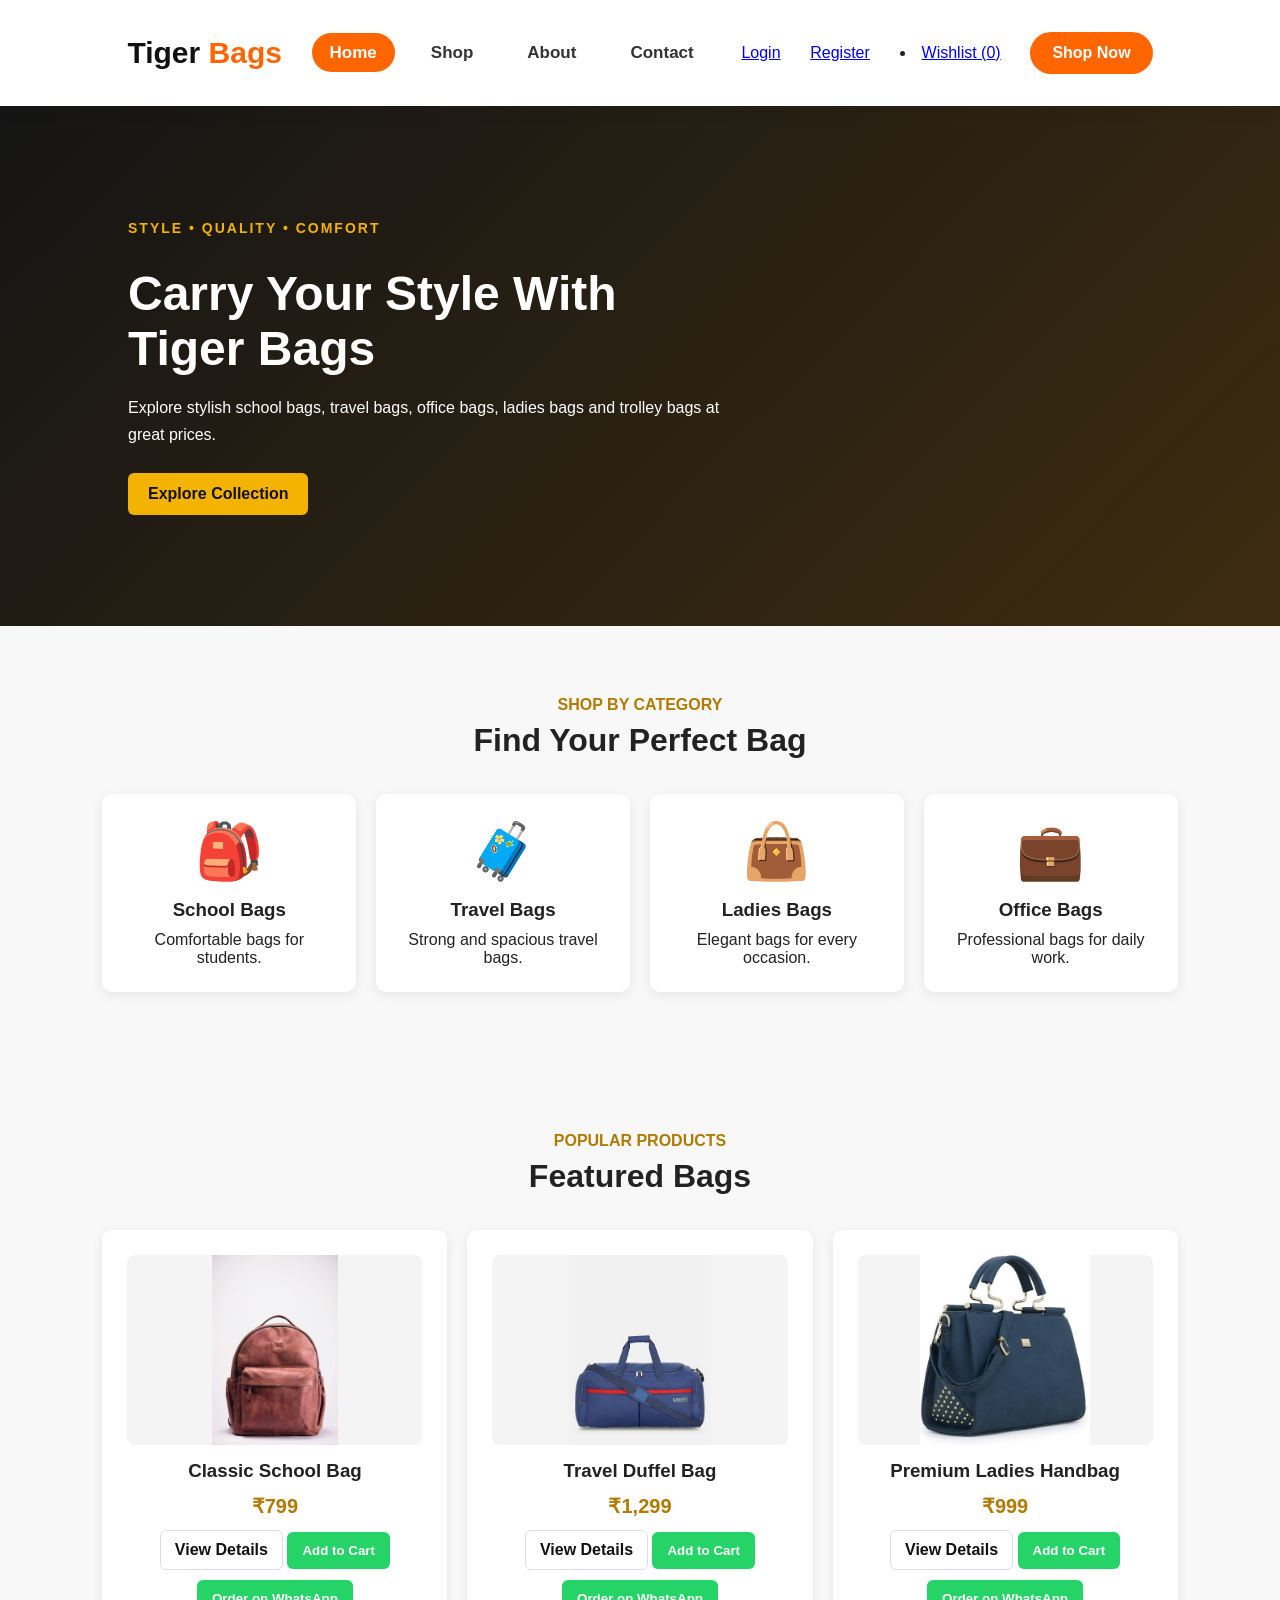
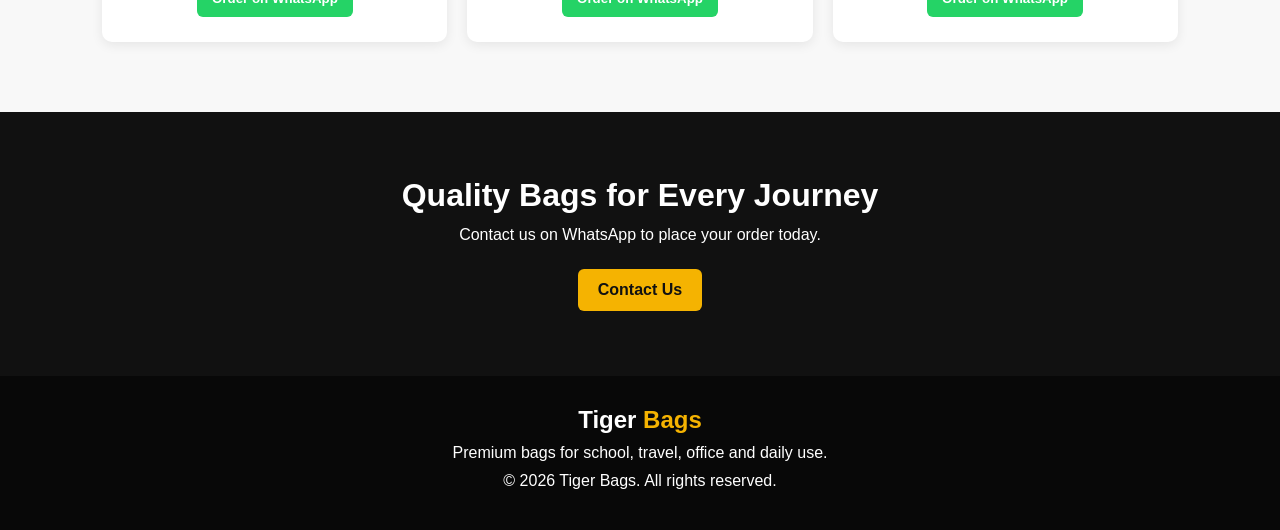
<file: index.html>
<!DOCTYPE html>
<html lang="en">
<head>
  <meta charset="UTF-8" />
  <meta name="viewport" content="width=device-width, initial-scale=1.0" />
  <title>Tiger Bags | Premium Bags Store</title>
  <link rel="stylesheet" href="style.css" />
</head>
<body>

  <header>
    <nav class="navbar">
      <a href="index.html" class="logo">Tiger <span>Bags</span></a>
<button class="menu-toggle" id="menuToggle">☰</button>
      <ul class="nav-links">
        <li><a href="index.html" class="active">Home</a></li>
        <li><a href="shop.html">Shop</a></li>
        <li><a href="about.html">About</a></li>
        <li><a href="contact.html">Contact</a></li>
      </ul>
<li id="guestMenu">
    <a href="login.html">Login</a>
</li>

<li id="guestRegister">
    <a href="register.html">Register</a>
</li>

<li id="userMenu" style="display:none;">
  <a href="profile.html" id="userName"></a>
</li>

<li id="logoutMenu" style="display:none;">
    <a href="#" onclick="logoutUser()">Logout</a>
</li>
<li>
<a href="wishlist.html">
Wishlist (<span id="wishlistCount">0</span>)
</a>
</li>
      <a href="shop.html" class="shop-btn">Shop Now</a>
    </nav>
  </header>

  <main>
    <section class="hero">
      <div class="hero-content">
        <p class="tagline">STYLE • QUALITY • COMFORT</p>
        <h1>Carry Your Style With Tiger Bags</h1>
        <p>
          Explore stylish school bags, travel bags, office bags, ladies bags
          and trolley bags at great prices.
        </p>
        <a href="shop.html" class="primary-btn">Explore Collection</a>
      </div>
    </section>

    <section class="categories section">
      <div class="section-heading">
        <p>SHOP BY CATEGORY</p>
        <h2>Find Your Perfect Bag</h2>
      </div>

      <div class="category-grid">
        <div class="category-card">
          <div class="category-icon">🎒</div>
          <h3>School Bags</h3>
          <p>Comfortable bags for students.</p>
        </div>

        <div class="category-card">
          <div class="category-icon">🧳</div>
          <h3>Travel Bags</h3>
          <p>Strong and spacious travel bags.</p>
        </div>

        <div class="category-card">
          <div class="category-icon">👜</div>
          <h3>Ladies Bags</h3>
          <p>Elegant bags for every occasion.</p>
        </div>

        <div class="category-card">
          <div class="category-icon">💼</div>
          <h3>Office Bags</h3>
          <p>Professional bags for daily work.</p>
        </div>
      </div>
    </section>

    <section class="featured section">
      <div class="section-heading">
        <p>POPULAR PRODUCTS</p>
        <h2>Featured Bags</h2>
      </div>

      <div class="product-grid">
        <article class="product-card">
          <div class="product-image">
  <img src="images/school-bag.jpg" alt="Classic School Bag">
</div>
          <h3>Classic School Bag</h3>
          <p class="price">₹799</p>
          <a href="product.html?name=Classic%20School%20Bag&price=799&category=School%20Bag&description=Comfortable%2C%20spacious%20and%20perfect%20for%20daily%20school%20use." class="view-details-btn">
  View Details
</a>
<button
  class="add-cart-btn"
  onclick="addToCart('Classic School Bag', 799, 'images/school-bag.jpg')"
>
  Add to Cart
</button>

          <button onclick="orderOnWhatsApp('Classic School Bag', '799')">
            Order on WhatsApp
          </button>
        </article>

        <article class="product-card">
         <div class="product-image">
  <img src="images/duffle-bag.jfif" alt="Travel Duffel Bag">
</div>
          <h3>Travel Duffel Bag</h3>
          <p class="price">₹1,299</p>
          <a href="product.html?name=Travel%20Duffel%20Bag&price=1299&category=Travel%20Bag&description=Large%20capacity%20bag%20for%20weekend%20trips%20and%20travel." class="view-details-btn">
  View Details
</a>
<button
  class="add-cart-btn"
  onclick="addToCart('Travel Duffel Bag', 1299, 'images/duffel-bag.jpg')"
>
  Add to Cart
</button>
          <button onclick="orderOnWhatsApp('Travel Duffel Bag', '1299')">
            Order on WhatsApp
          </button>
        </article>

        <article class="product-card">
          <div class="product-image">
  <img src="images/ladies-handbag.jfif" alt="Premium Ladies Handbag">
</div>
          <h3>Premium Ladies Handbag</h3>
          <p class="price">₹999</p>
          <a href="product.html?name=Premium%20Ladies%20Handbag&price=999&category=Ladies%20Bag&description=Elegant%20handbag%20for%20office%2C%20outings%20and%20special%20occasions." class="view-details-btn">
  View Details
</a>
<button
  class="add-cart-btn"
  onclick="addToCart('Premium Ladies Handbag', 999, 'images/ladies-handbag.jpg')"
>
  Add to Cart
</button>
          <button onclick="orderOnWhatsApp('Premium Ladies Handbag', '999')">
            Order on WhatsApp
          </button>
        </article>
      </div>
    </section>

    <section class="offer">
      <h2>Quality Bags for Every Journey</h2>
      <p>Contact us on WhatsApp to place your order today.</p>
      <a href="contact.html" class="primary-btn">Contact Us</a>
    </section>
  </main>

  <footer>
    <h2>Tiger <span>Bags</span></h2>
    <p>Premium bags for school, travel, office and daily use.</p>
    <p>© 2026 Tiger Bags. All rights reserved.</p>
  </footer>

  <script src="script.js"></script>
</body>
</html>
</file>
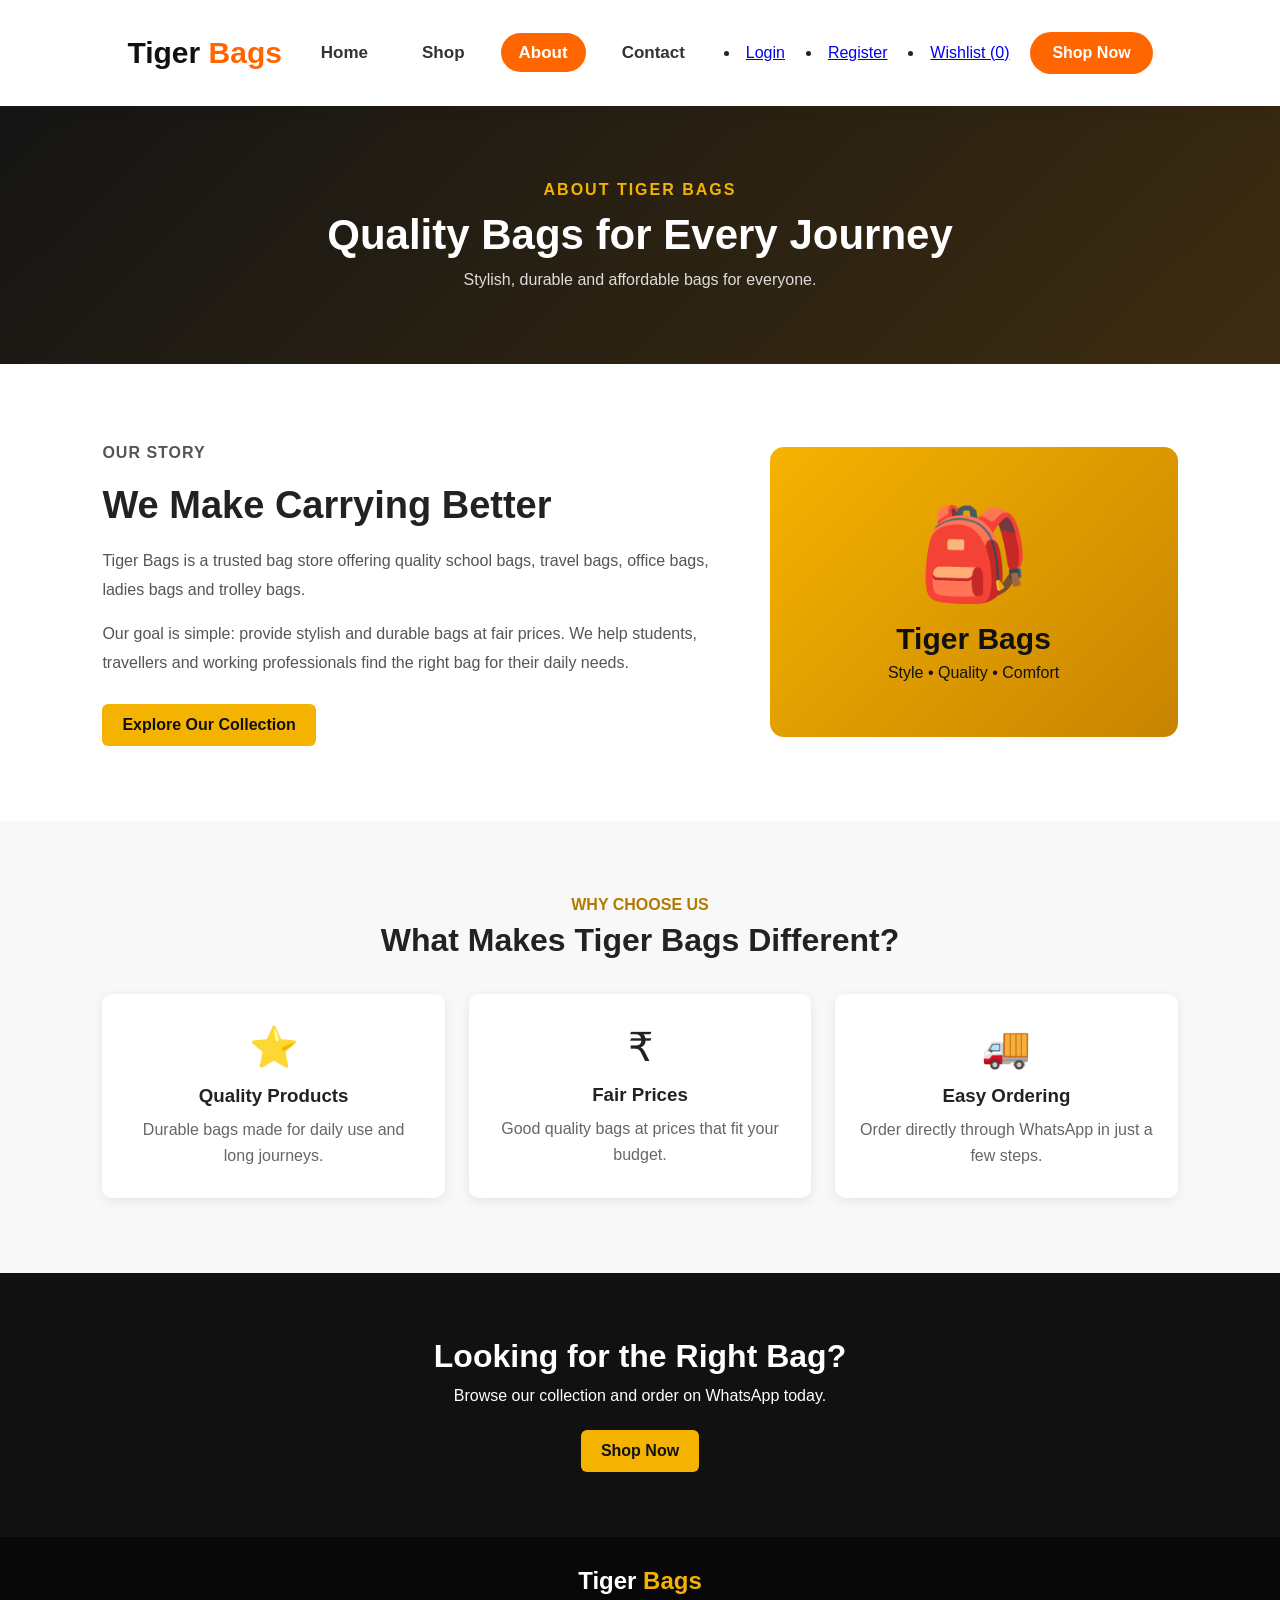
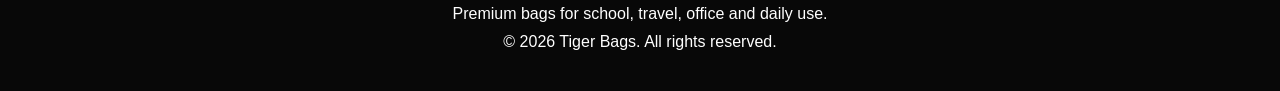
<file: about.html>
<!DOCTYPE html>
<html lang="en">
<head>
  <meta charset="UTF-8" />
  <meta name="viewport" content="width=device-width, initial-scale=1.0" />
  <title>About Us | Tiger Bags</title>
  <link rel="stylesheet" href="style.css" />
</head>
<body>

  <header>
    <nav class="navbar">
      <a href="index.html" class="logo">Tiger <span>Bags</span></a>
<button class="menu-toggle" id="menuToggle">☰</button>
      <ul class="nav-links">
        <li><a href="index.html">Home</a></li>
        <li><a href="shop.html">Shop</a></li>
        <li><a href="about.html" class="active">About</a></li>
        <li><a href="contact.html">Contact</a></li>
      </ul>
<li id="guestMenu">
    <a href="login.html">Login</a>
</li>

<li id="guestRegister">
    <a href="register.html">Register</a>
</li>

<li id="userMenu" style="display:none;">
   <a href="profile.html" id="userName"></a>
</li>

<li id="logoutMenu" style="display:none;">
    <a href="#" onclick="logoutUser()">Logout</a>
</li>
<li>
<a href="wishlist.html">
Wishlist (<span id="wishlistCount">0</span>)
</a>
</li>
      <a href="shop.html" class="shop-btn">Shop Now</a>
    </nav>
  </header>

  <main>
    <section class="about-banner">
      <p>ABOUT TIGER BAGS</p>
      <h1>Quality Bags for Every Journey</h1>
      <span>Stylish, durable and affordable bags for everyone.</span>
    </section>

    <section class="about-section">
      <div class="about-content">
        <div class="about-text">
          <p class="small-title">OUR STORY</p>
          <h2>We Make Carrying Better</h2>
          <p>
            Tiger Bags is a trusted bag store offering quality school bags,
            travel bags, office bags, ladies bags and trolley bags.
          </p>
          <p>
            Our goal is simple: provide stylish and durable bags at fair prices.
            We help students, travellers and working professionals find the
            right bag for their daily needs.
          </p>

          <a href="shop.html" class="primary-btn">Explore Our Collection</a>
        </div>

        <div class="about-visual">
          <div class="about-bag-icon">🎒</div>
          <h3>Tiger Bags</h3>
          <p>Style • Quality • Comfort</p>
        </div>
      </div>
    </section>

    <section class="why-section">
      <div class="section-heading">
        <p>WHY CHOOSE US</p>
        <h2>What Makes Tiger Bags Different?</h2>
      </div>

      <div class="why-grid">
        <div class="why-card">
          <div class="why-icon">⭐</div>
          <h3>Quality Products</h3>
          <p>Durable bags made for daily use and long journeys.</p>
        </div>

        <div class="why-card">
          <div class="why-icon">₹</div>
          <h3>Fair Prices</h3>
          <p>Good quality bags at prices that fit your budget.</p>
        </div>

        <div class="why-card">
          <div class="why-icon">🚚</div>
          <h3>Easy Ordering</h3>
          <p>Order directly through WhatsApp in just a few steps.</p>
        </div>
      </div>
    </section>

    <section class="offer">
      <h2>Looking for the Right Bag?</h2>
      <p>Browse our collection and order on WhatsApp today.</p>
      <a href="shop.html" class="primary-btn">Shop Now</a>
    </section>
  </main>

  <footer>
    <h2>Tiger <span>Bags</span></h2>
    <p>Premium bags for school, travel, office and daily use.</p>
    <p>© 2026 Tiger Bags. All rights reserved.</p>
  </footer>

</body>
</html>
</file>
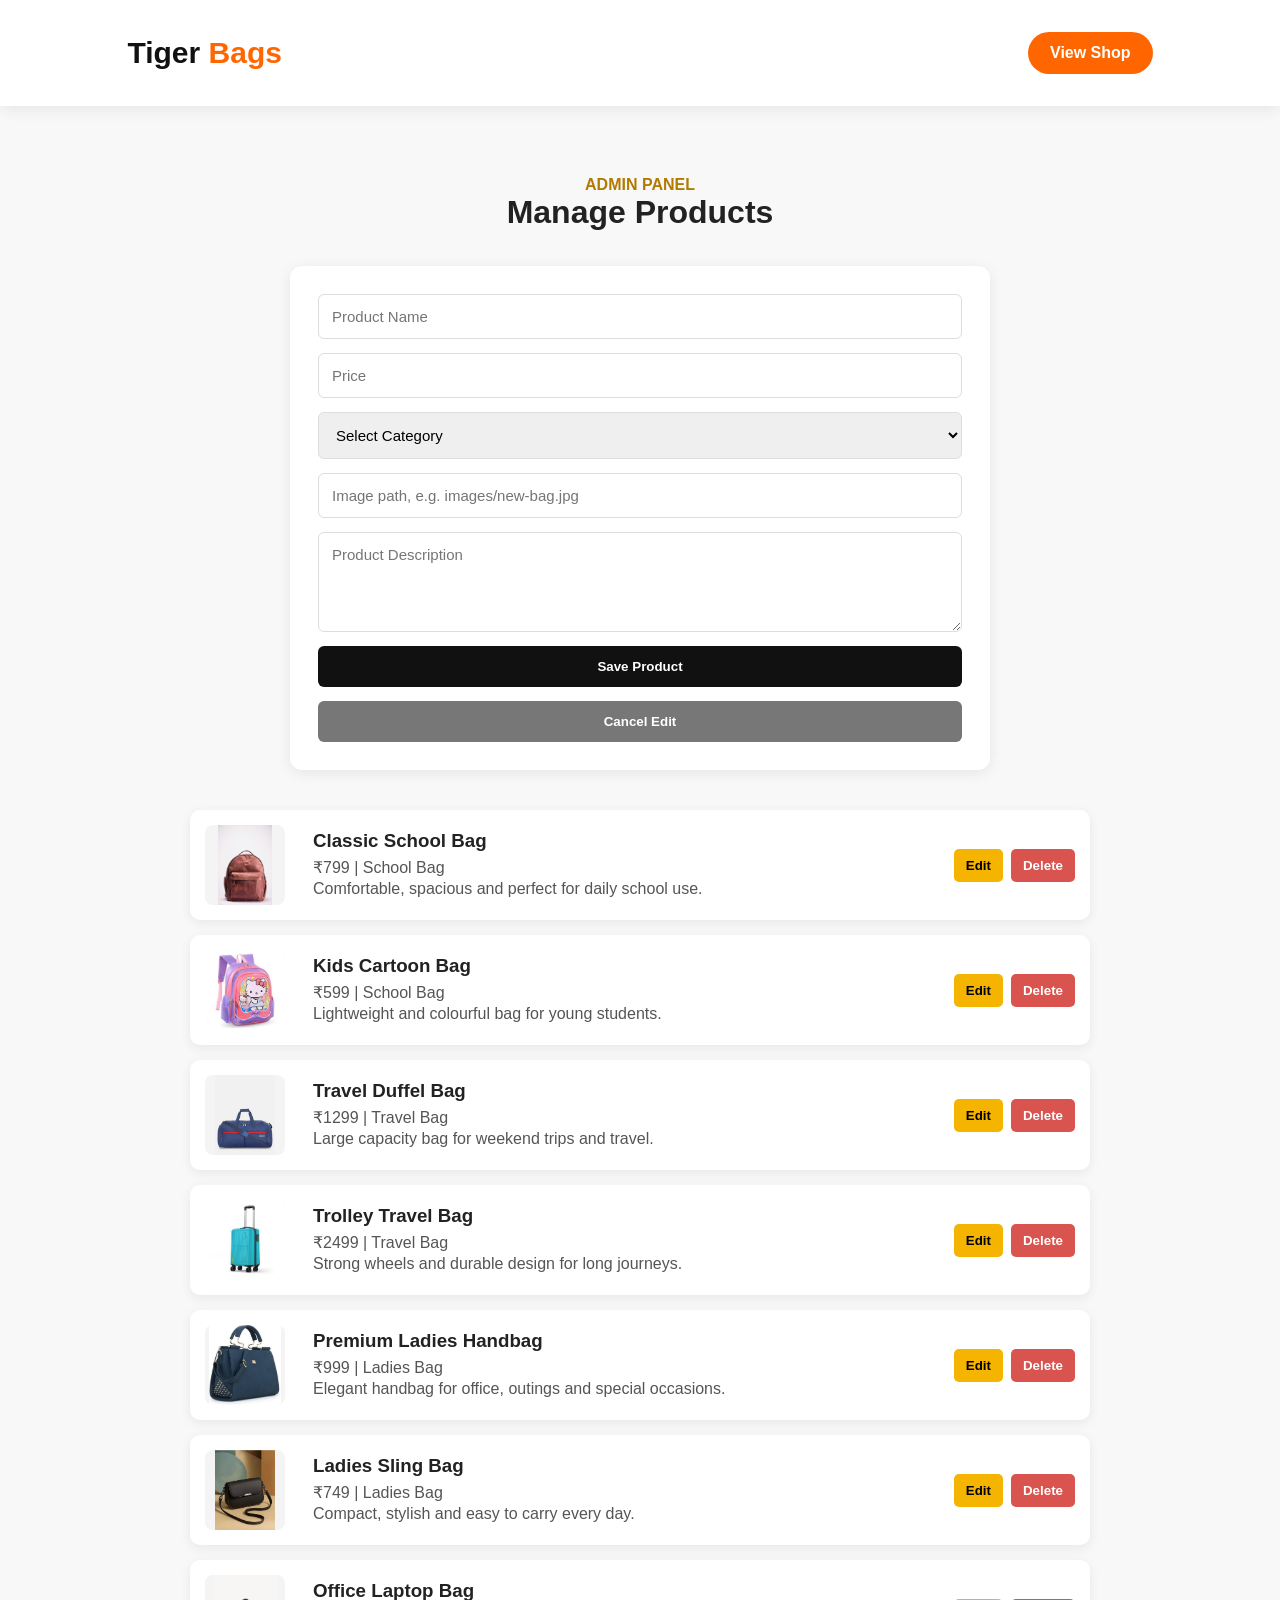
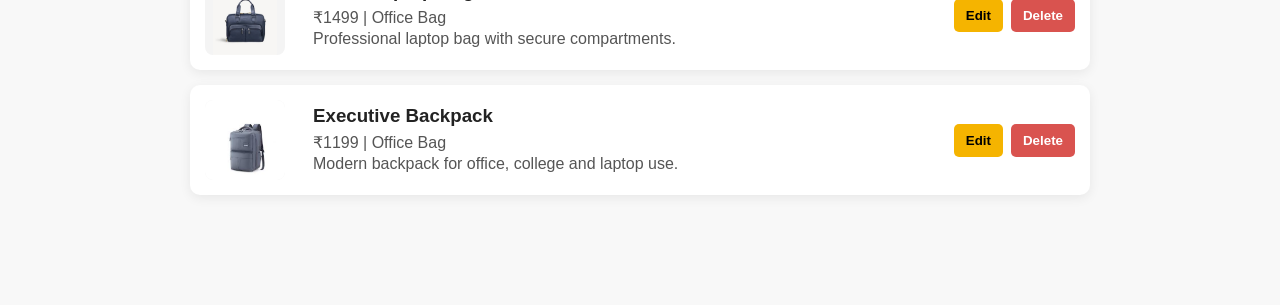
<file: admin.html>
<!DOCTYPE html>
<html lang="en">
<head>
  <meta charset="UTF-8">
  <meta name="viewport" content="width=device-width, initial-scale=1.0">
  <title>Admin Panel | Tiger Bags</title>
  <link rel="stylesheet" href="style.css">
</head>
<body>

  <header>
    <nav class="navbar">
      <a href="index.html" class="logo">Tiger <span>Bags</span></a>
      <a href="shop.html" class="shop-btn">View Shop</a>
    </nav>
  </header>

  <main class="admin-section">
    <div class="section-heading">
      <p>ADMIN PANEL</p>
      <h1>Manage Products</h1>
    </div>

    <form id="productForm" class="admin-form">
      <input type="hidden" id="editIndex">

      <input type="text" id="productName" placeholder="Product Name" required>
      <input type="number" id="productPrice" placeholder="Price" required>

      <select id="productCategory" required>
        <option value="">Select Category</option>
        <option value="School Bag">School Bag</option>
        <option value="Travel Bag">Travel Bag</option>
        <option value="Ladies Bag">Ladies Bag</option>
        <option value="Office Bag">Office Bag</option>
      </select>

      <input type="text" id="productImage" placeholder="Image path, e.g. images/new-bag.jpg" required>

      <textarea id="productDescription" placeholder="Product Description" required></textarea>

      <button type="submit">Save Product</button>
      <button type="button" id="cancelEditBtn" class="cancel-btn">Cancel Edit</button>
    </form>

    <div id="adminProducts" class="admin-products"></div>
  </main>

  <script src="script.js"></script>
</body>
</html>
</file>
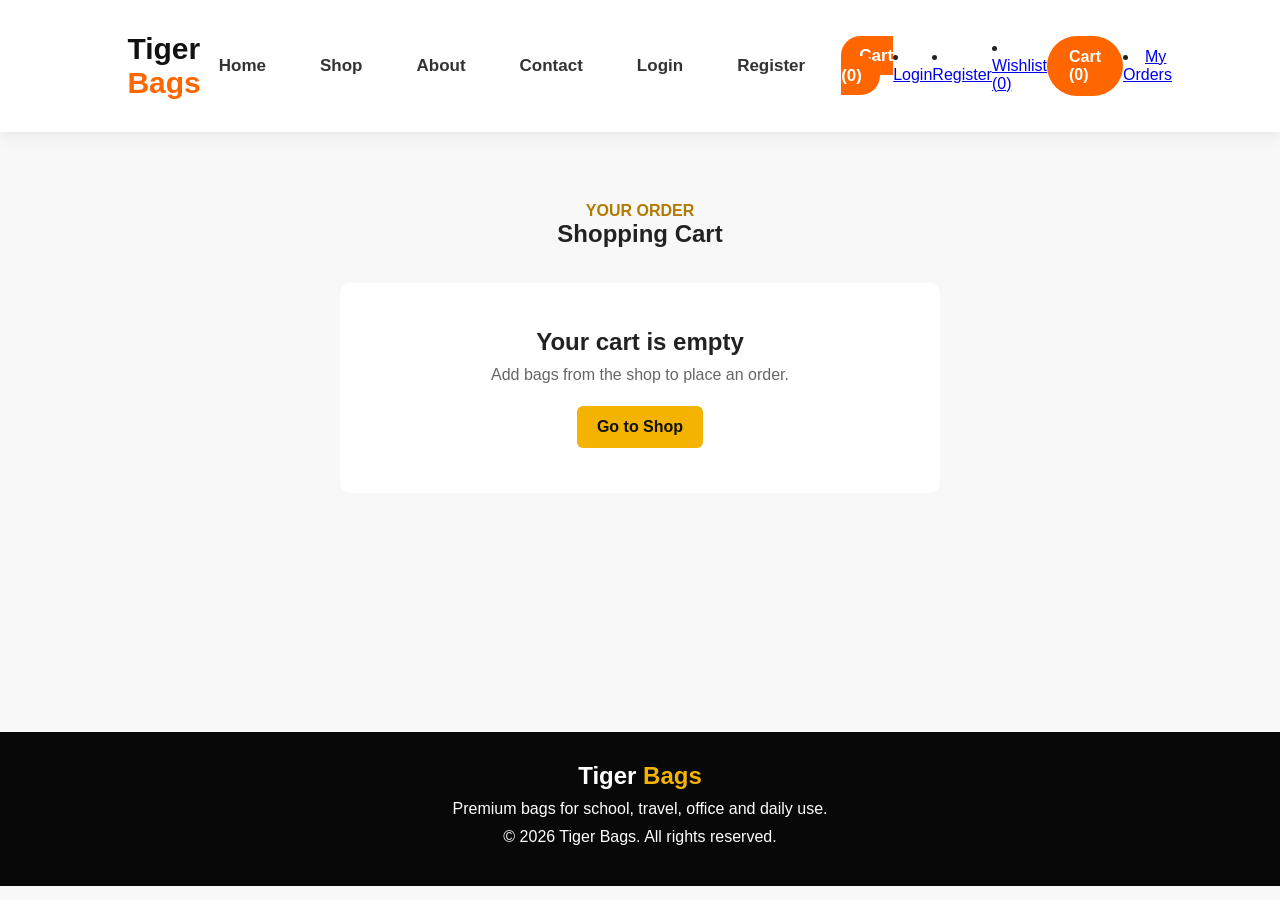
<file: cart.html>
<!DOCTYPE html>
<html lang="en">
<head>
  <meta charset="UTF-8" />
  <meta name="viewport" content="width=device-width, initial-scale=1.0" />
  <title>Cart | Tiger Bags</title>
  <link rel="stylesheet" href="style.css" />
</head>
<body>

  <header>
    <nav class="navbar">
      <a href="index.html" class="logo">Tiger <span>Bags</span></a>

      <button class="menu-toggle" id="menuToggle">☰</button>

      <ul class="nav-links">
        <li><a href="index.html">Home</a></li>
        <li><a href="shop.html">Shop</a></li>
        <li><a href="about.html">About</a></li>
        <li><a href="contact.html">Contact</a></li>
        <li id="guestMenu">
    <a href="login.html">Login</a>
</li>

<li id="guestRegister">
    <a href="register.html">Register</a>
</li>

<li id="userMenu" style="display:none;">
  <a href="profile.html" id="userName"></a>
</li>

<li id="logoutMenu" style="display:none;">
    <a href="#" onclick="logoutUser()">Logout</a>
</li>
        <li><a href="cart.html" class="active">Cart (<span id="cartCount">0</span>)</a></li>
      </ul>
<li><a href="login.html">Login</a></li>
<li><a href="register.html">Register</a></li>
<li>
<a href="wishlist.html">
Wishlist (<span id="wishlistCount">0</span>)
</a>
</li>
      <a href="cart.html" class="shop-btn">Cart (<span id="cartCountDesktop">0</span>)</a>
    <li>
<a href="orders.html">
My Orders
</a>
</li>
    </nav>
  </header>

  <main>
    <section class="cart-section">
      <div class="section-heading">
        <p>YOUR ORDER</p>
        <h1>Shopping Cart</h1>
      </div>

      <div id="cartItems" class="cart-items"></div>

      <div id="emptyCart" class="empty-cart">
        <h2>Your cart is empty</h2>
        <p>Add bags from the shop to place an order.</p>
        <a href="shop.html" class="primary-btn">Go to Shop</a>
      </div>

      <div id="cartSummary" class="cart-summary">
        <h2>Total: ₹<span id="cartTotal">0</span></h2>
        <button onclick="window.location.href='checkout.html'">
Proceed to Checkout
</button>
      </div>
    </section>
  </main>

  <footer>
    <h2>Tiger <span>Bags</span></h2>
    <p>Premium bags for school, travel, office and daily use.</p>
    <p>© 2026 Tiger Bags. All rights reserved.</p>
  </footer>

  <script src="script.js"></script>
</body>
</html>
</file>
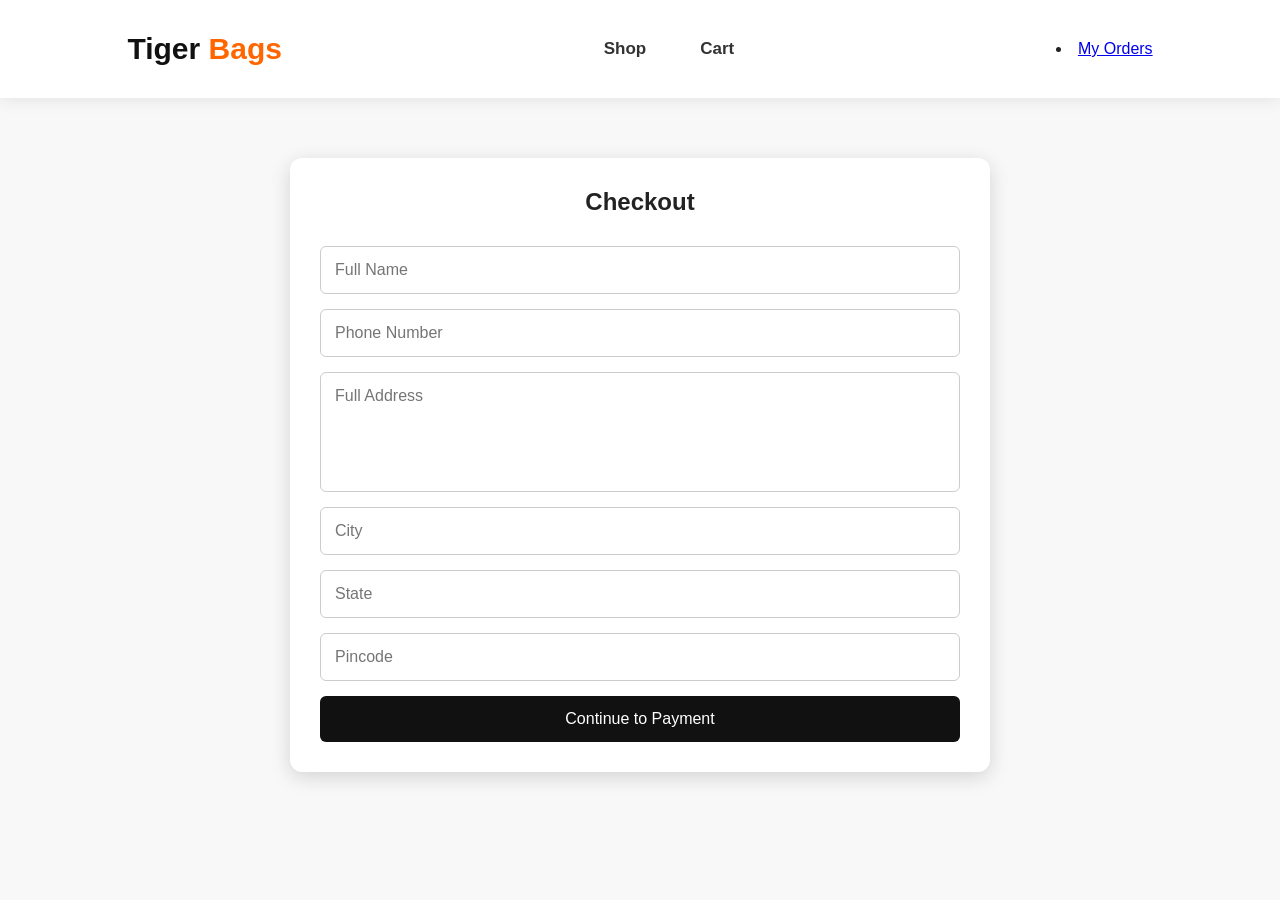
<file: checkout.html>
<!DOCTYPE html>
<html lang="en">
<head>
    <meta charset="UTF-8">
    <meta name="viewport" content="width=device-width, initial-scale=1.0">
    <title>Checkout | Tiger Bags</title>
    <link rel="stylesheet" href="style.css">
</head>
<body>

<header>
    <nav class="navbar">
        <a href="index.html" class="logo">Tiger <span>Bags</span></a>

        <ul class="nav-links">
            <li><a href="shop.html">Shop</a></li>
            <li><a href="cart.html">Cart</a></li>
        </ul>
        <li>
<a href="orders.html">
My Orders
</a>
</li>
    </nav>
</header>

<section class="checkout-section">

    <h1>Checkout</h1>

    <form id="checkoutForm">

        <input type="text" id="fullName" placeholder="Full Name" required>

        <input type="tel" id="phone" placeholder="Phone Number" required>

        <textarea id="address" placeholder="Full Address" required></textarea>

        <input type="text" id="city" placeholder="City" required>

        <input type="text" id="state" placeholder="State" required>

        <input type="text" id="pincode" placeholder="Pincode" required>

        <button type="submit">
            Continue to Payment
        </button>

    </form>

</section>

<script src="script.js"></script>

</body>
</html>
</file>
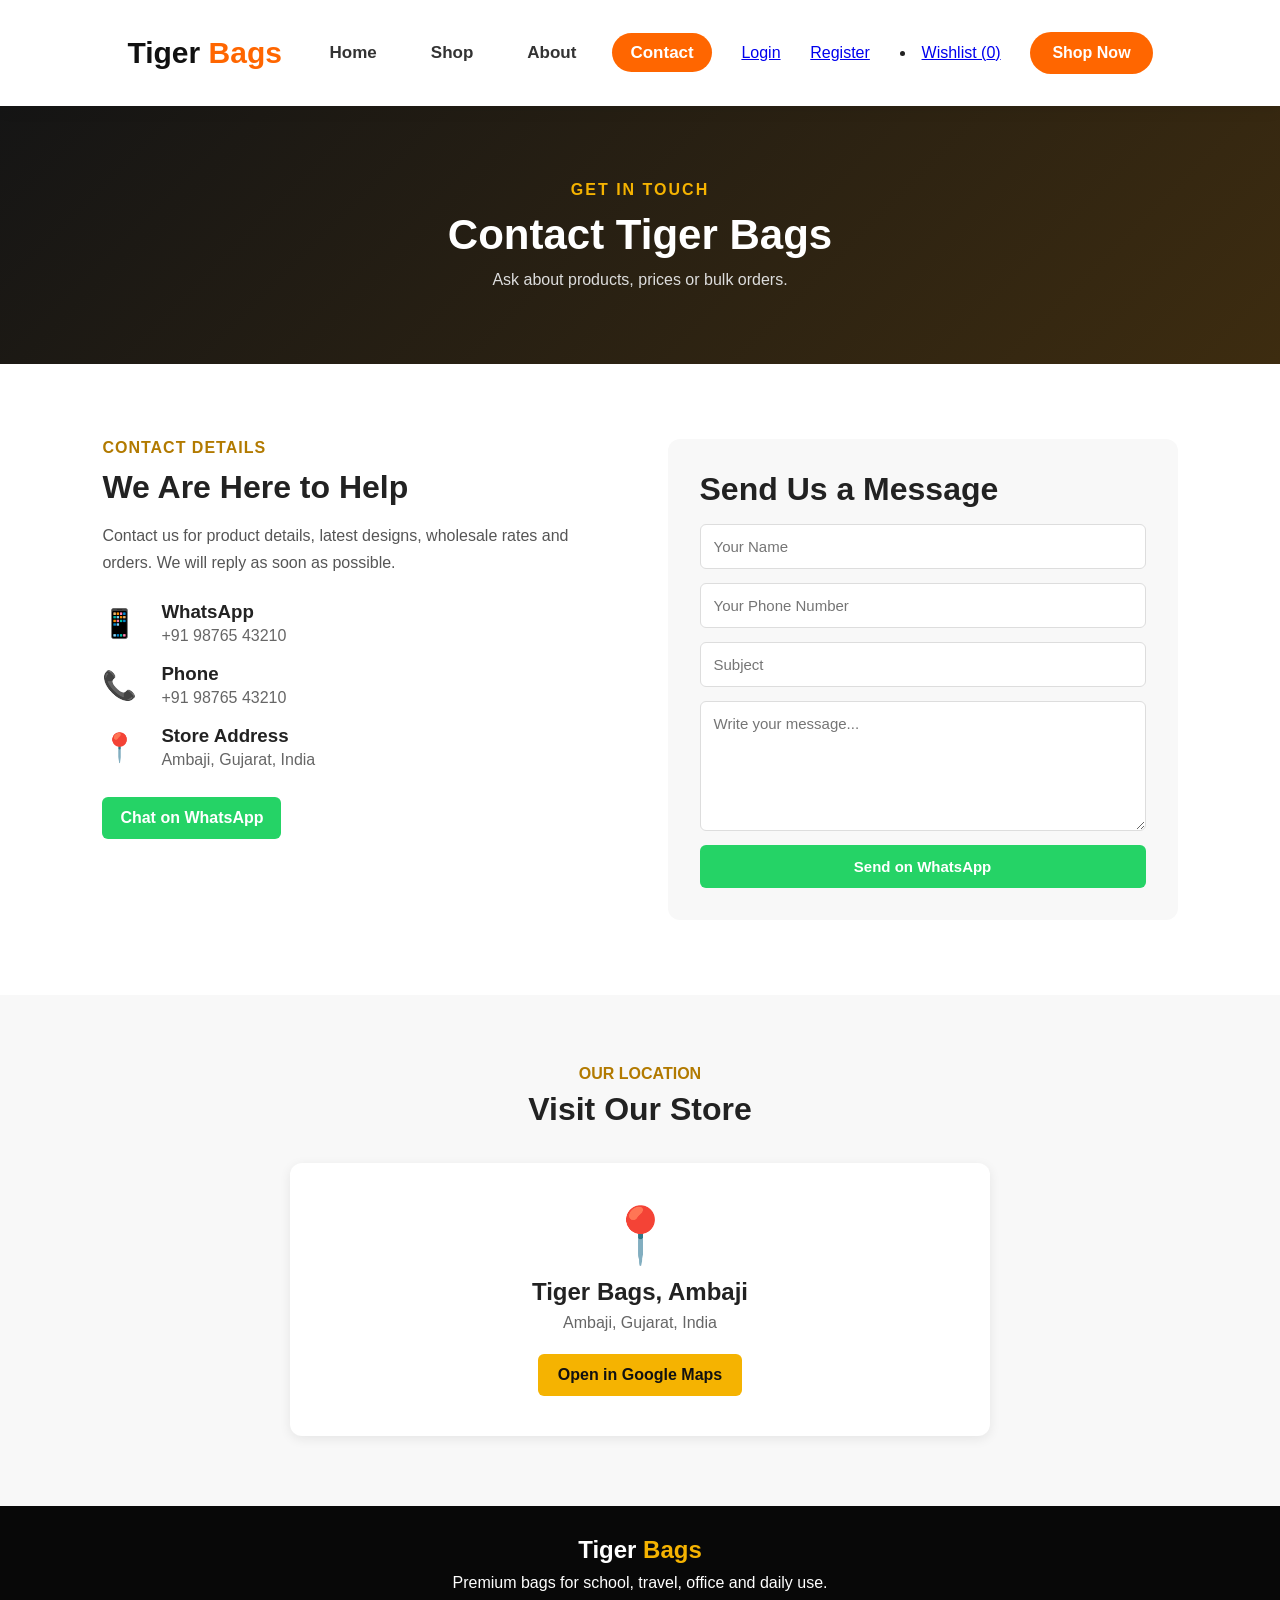
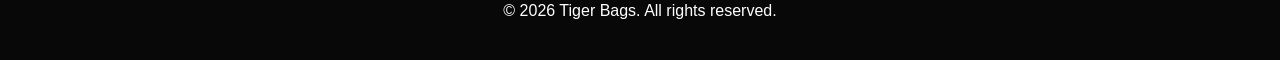
<file: contact.html>
<!DOCTYPE html>
<html lang="en">
<head>
  <meta charset="UTF-8" />
  <meta name="viewport" content="width=device-width, initial-scale=1.0" />
  <title>Contact Us | Tiger Bags</title>
  <link rel="stylesheet" href="style.css" />
</head>
<body>

  <header>
    <nav class="navbar">
      <a href="index.html" class="logo">Tiger <span>Bags</span></a>
<button class="menu-toggle" id="menuToggle">☰</button>
      <ul class="nav-links">
        <li><a href="index.html">Home</a></li>
        <li><a href="shop.html">Shop</a></li>
        <li><a href="about.html">About</a></li>
        <li><a href="contact.html" class="active">Contact</a></li>
      </ul>
<li id="guestMenu">
    <a href="login.html">Login</a>
</li>

<li id="guestRegister">
    <a href="register.html">Register</a>
</li>

<li id="userMenu" style="display:none;">
    <a href="profile.html" id="userName"></a>
</li>

<li id="logoutMenu" style="display:none;">
    <a href="#" onclick="logoutUser()">Logout</a>
</li>
<li>
<a href="wishlist.html">
Wishlist (<span id="wishlistCount">0</span>)
</a>
</li>
      <a href="shop.html" class="shop-btn">Shop Now</a>
    </nav>
  </header>

  <main>
    <section class="contact-banner">
      <p>GET IN TOUCH</p>
      <h1>Contact Tiger Bags</h1>
      <span>Ask about products, prices or bulk orders.</span>
    </section>

    <section class="contact-section">
      <div class="contact-container">

        <div class="contact-info">
          <p class="small-title">CONTACT DETAILS</p>
          <h2>We Are Here to Help</h2>
          <p class="contact-intro">
            Contact us for product details, latest designs, wholesale rates
            and orders. We will reply as soon as possible.
          </p>

          <div class="contact-item">
            <div class="contact-icon">📱</div>
            <div>
              <h3>WhatsApp</h3>
              <p>+91 98765 43210</p>
            </div>
          </div>

          <div class="contact-item">
            <div class="contact-icon">📞</div>
            <div>
              <h3>Phone</h3>
              <p>+91 98765 43210</p>
            </div>
          </div>

          <div class="contact-item">
            <div class="contact-icon">📍</div>
            <div>
              <h3>Store Address</h3>
              <p>Ambaji, Gujarat, India</p>
            </div>
          </div>

          <a
            href="https://wa.me/919876543210"
            target="_blank"
            class="whatsapp-contact-btn"
          >
            Chat on WhatsApp
          </a>
        </div>

        <div class="contact-form-box">
          <h2>Send Us a Message</h2>

          <form id="contactForm">
            <input type="text" id="name" placeholder="Your Name" required />
            <input type="tel" id="phone" placeholder="Your Phone Number" required />
            <input type="text" id="subject" placeholder="Subject" required />
            <textarea id="message" placeholder="Write your message..." required></textarea>

            <button type="submit">Send on WhatsApp</button>
          </form>
        </div>

      </div>
    </section>

    <section class="map-section">
      <div class="section-heading">
        <p>OUR LOCATION</p>
        <h2>Visit Our Store</h2>
      </div>

      <div class="map-box">
        <div class="map-icon">📍</div>
        <h3>Tiger Bags, Ambaji</h3>
        <p>Ambaji, Gujarat, India</p>

        <a
          href="https://www.google.com/maps/search/?api=1&query=Ambaji+Gujarat"
          target="_blank"
          class="primary-btn"
        >
          Open in Google Maps
        </a>
      </div>
    </section>
  </main>

  <footer>
    <h2>Tiger <span>Bags</span></h2>
    <p>Premium bags for school, travel, office and daily use.</p>
    <p>© 2026 Tiger Bags. All rights reserved.</p>
  </footer>

  <script src="script.js"></script>
</body>
</html>
</file>
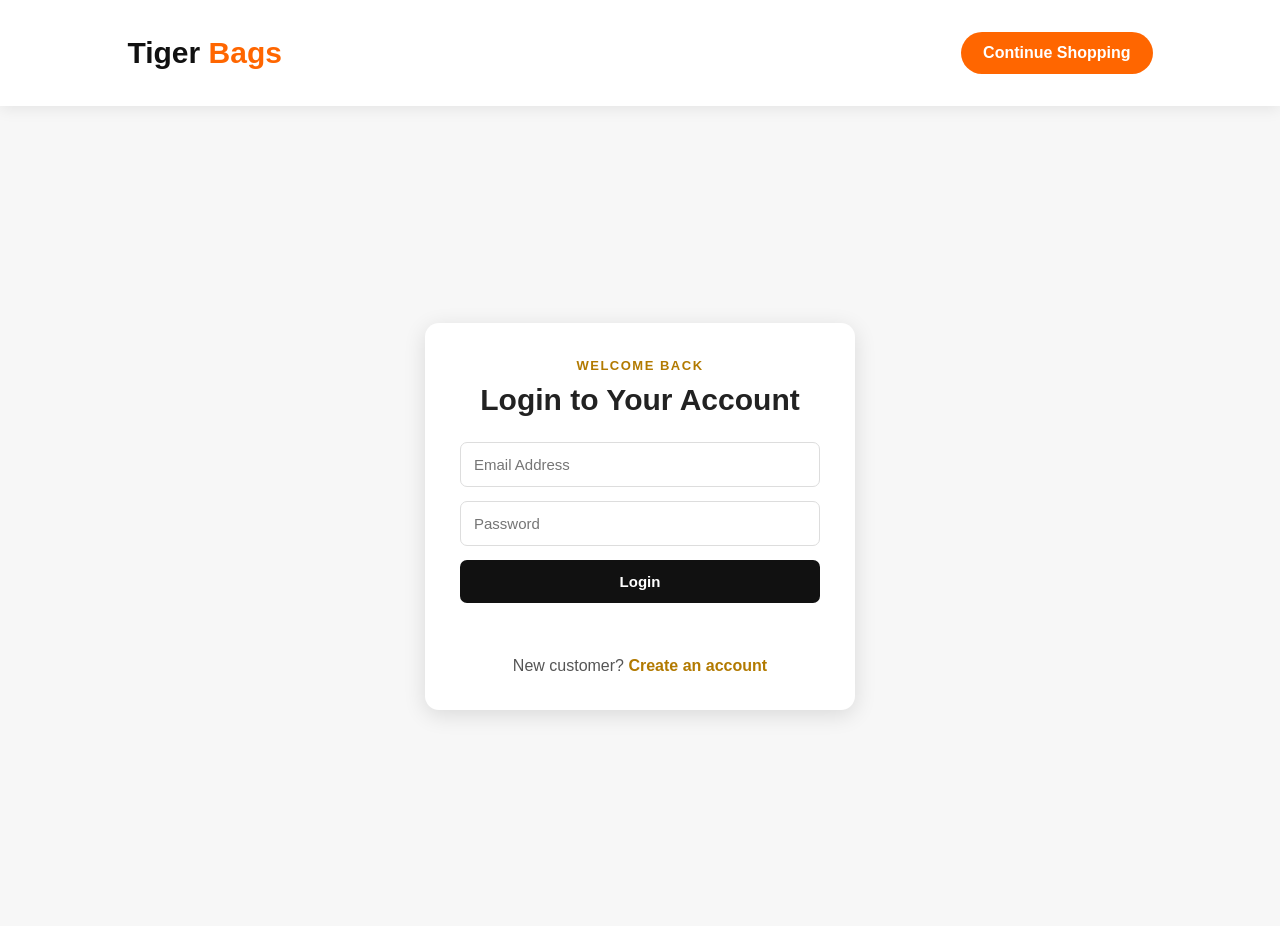
<file: login.html>
<!DOCTYPE html>
<html lang="en">
<head>
  <meta charset="UTF-8">
  <meta name="viewport" content="width=device-width, initial-scale=1.0">
  <title>Login | Tiger Bags</title>
  <link rel="stylesheet" href="style.css">
</head>
<body>

  <header>
    <nav class="navbar">
      <a href="index.html" class="logo">Tiger <span>Bags</span></a>
      <a href="shop.html" class="shop-btn">Continue Shopping</a>
    </nav>
  </header>

  <main class="auth-section">
    <div class="auth-box">
      <p class="auth-label">WELCOME BACK</p>
      <h1>Login to Your Account</h1>

      <form id="loginForm">
        <input type="email" id="loginEmail" placeholder="Email Address" required>
        <input type="password" id="loginPassword" placeholder="Password" required>
        <button type="submit">Login</button>
      </form>

      <p id="loginError" class="auth-message"></p>

      <p class="auth-switch">
        New customer? <a href="register.html">Create an account</a>
      </p>
    </div>
  </main>

  <script src="script.js"></script>
</body>
</html>
</file>
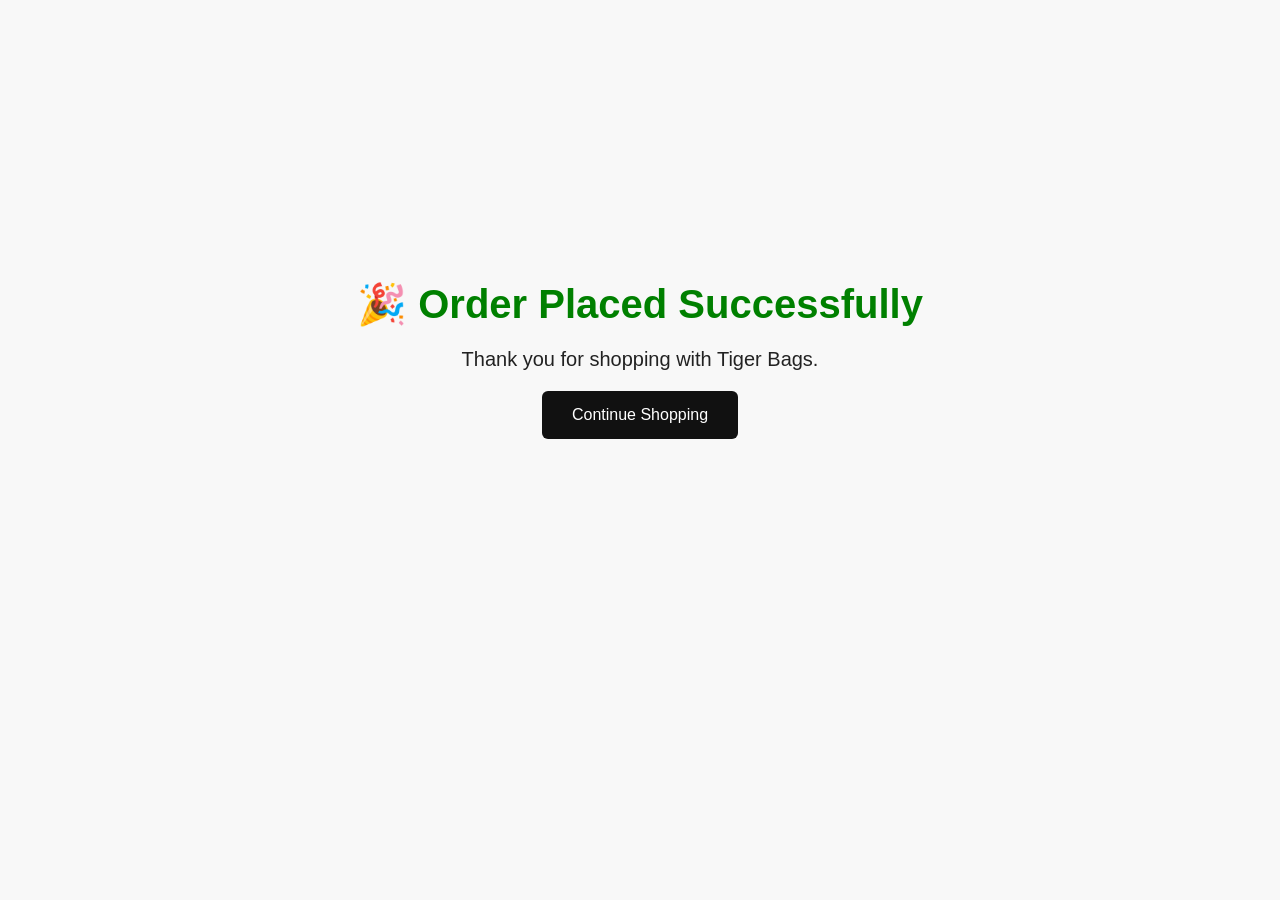
<file: order-success.html>
<!DOCTYPE html>
<html lang="en">
<head>

<meta charset="UTF-8">

<meta name="viewport" content="width=device-width, initial-scale=1.0">

<title>Order Success</title>

<link rel="stylesheet" href="style.css">

</head>

<body>

<section class="success-section">

<h1>🎉 Order Placed Successfully</h1>

<p>

Thank you for shopping with Tiger Bags.

</p>

<a href="shop.html">

Continue Shopping

</a>

</section>

</body>

</html>
</file>
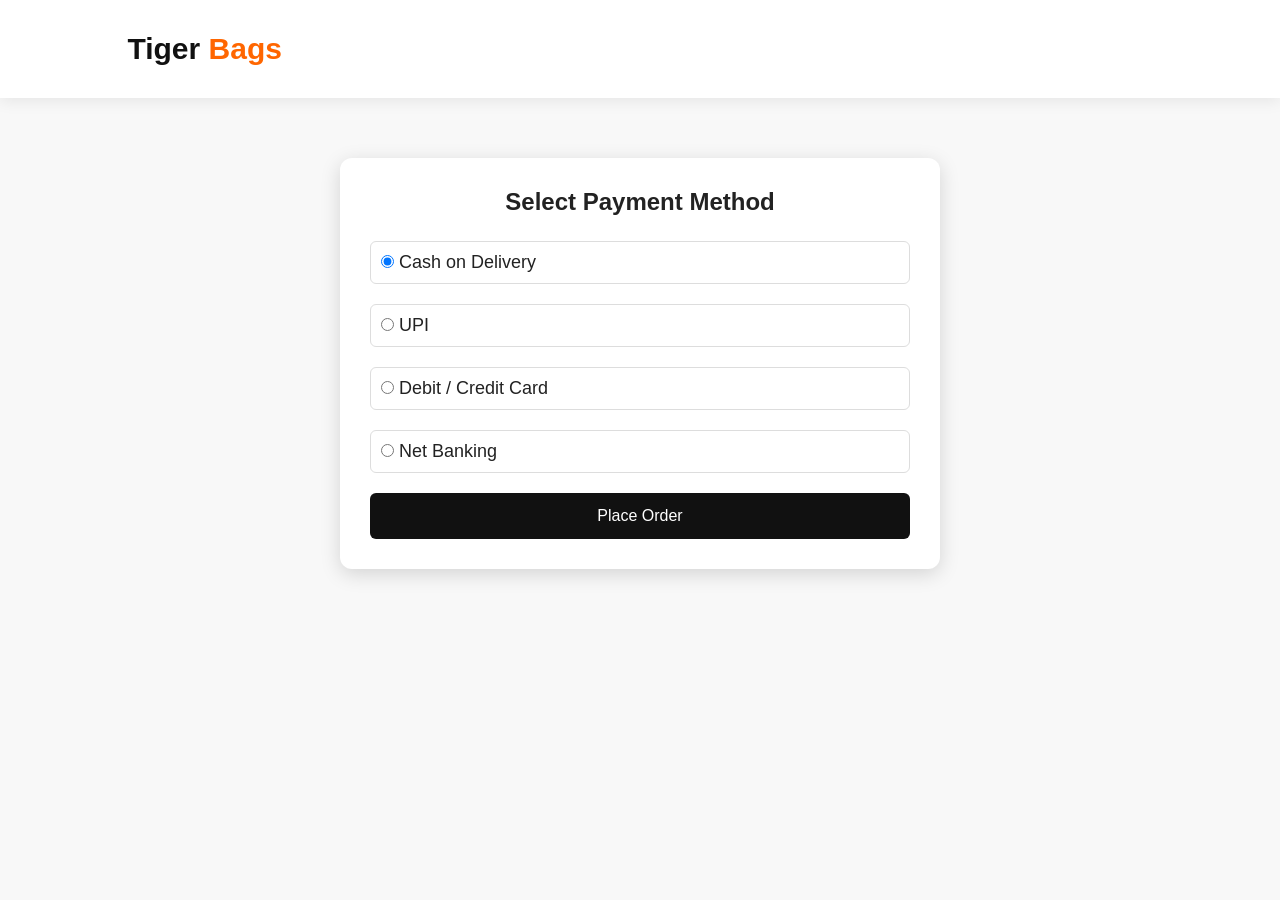
<file: payment.html>
<!DOCTYPE html>
<html lang="en">
<head>
    <meta charset="UTF-8">
    <meta name="viewport" content="width=device-width, initial-scale=1.0">
    <title>Payment | Tiger Bags</title>
    <link rel="stylesheet" href="style.css">
</head>
<body>

<header>
    <nav class="navbar">
        <a href="index.html" class="logo">Tiger <span>Bags</span></a>
    </nav>
</header>

<section class="payment-section">

    <h1>Select Payment Method</h1>

    <form id="paymentForm">

        <label>
            <input type="radio" name="payment" value="Cash on Delivery" checked>
            Cash on Delivery
        </label>

        <label>
            <input type="radio" name="payment" value="UPI">
            UPI
        </label>

        <label>
            <input type="radio" name="payment" value="Debit / Credit Card">
            Debit / Credit Card
        </label>

        <label>
            <input type="radio" name="payment" value="Net Banking">
            Net Banking
        </label>

        <button type="submit">
            Place Order
        </button>

    </form>

</section>

<script src="script.js"></script>

</body>
</html>
</file>
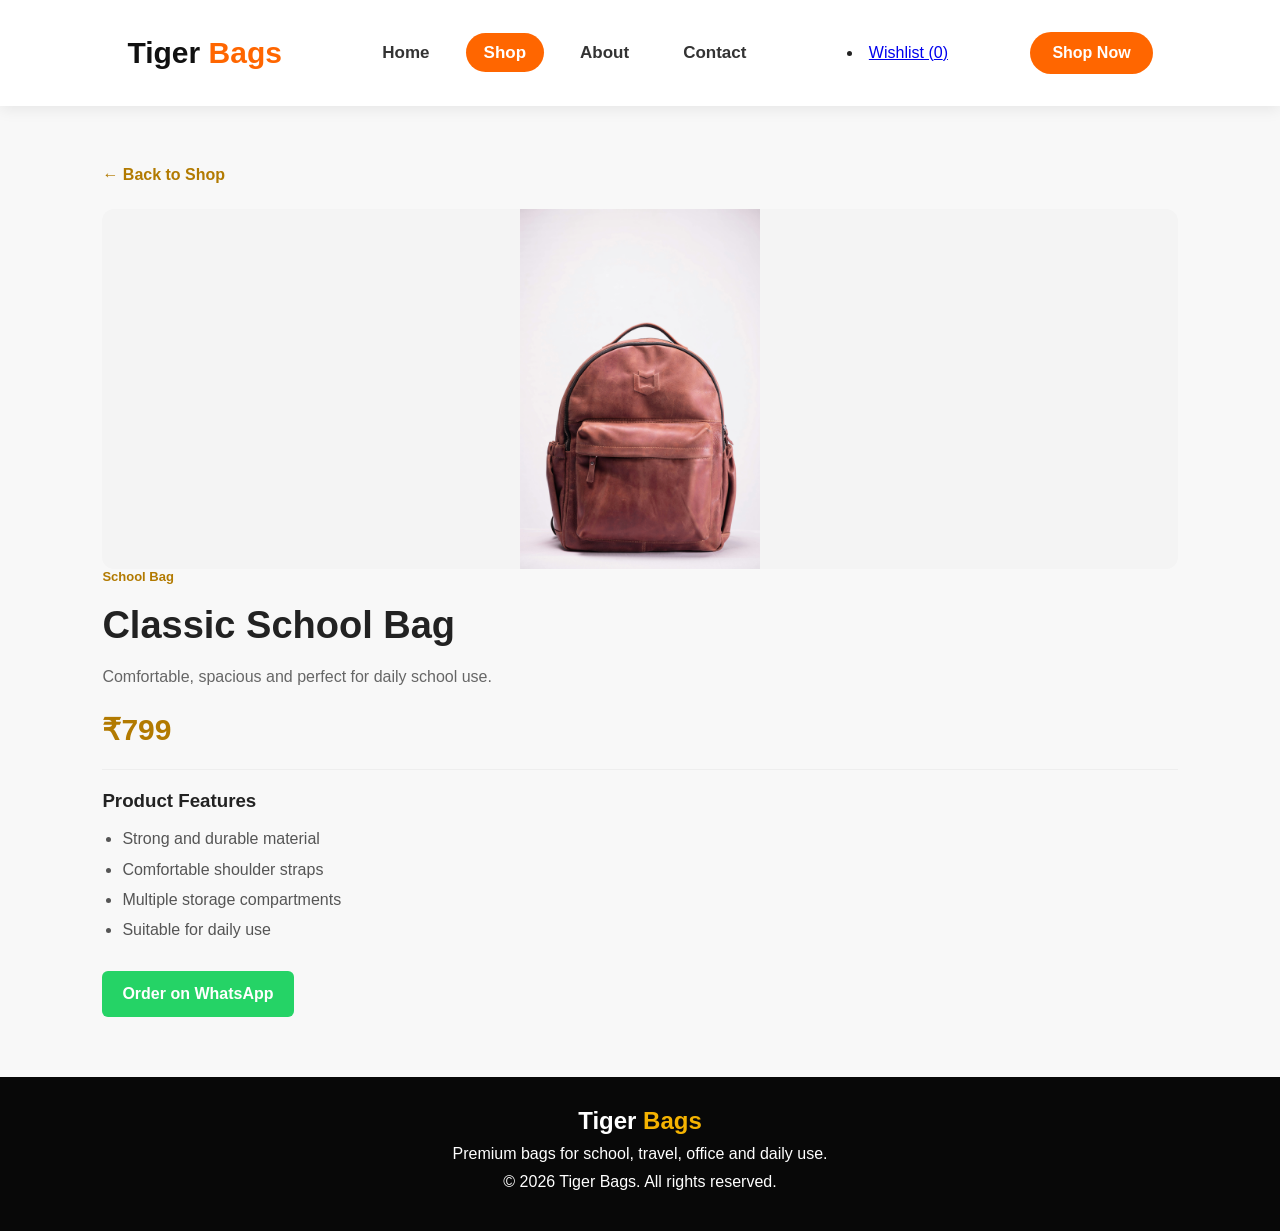
<file: product.html>
<!DOCTYPE html>
<html lang="en">
<head>
  <meta charset="UTF-8" />
  <meta name="viewport" content="width=device-width, initial-scale=1.0" />
  <title>Product Details | Tiger Bags</title>
  <link rel="stylesheet" href="style.css" />
</head>
<body>

  <header>
    <nav class="navbar">
      <a href="index.html" class="logo">Tiger <span>Bags</span></a>
<button class="menu-toggle" id="menuToggle">☰</button>
      <ul class="nav-links">
        <li><a href="index.html">Home</a></li>
        <li><a href="shop.html" class="active">Shop</a></li>
        <li><a href="about.html">About</a></li>
        <li><a href="contact.html">Contact</a></li>
      </ul>
<li>
<a href="wishlist.html">
Wishlist (<span id="wishlistCount">0</span>)
</a>
</li>
      <a href="shop.html" class="shop-btn">Shop Now</a>
    </nav>
  </header>

  <main>
    <section class="product-detail-section">
      <a href="shop.html" class="back-link">← Back to Shop</a>
<div class="product-detail-image">
  <img id="detailImage" src="images/school-bag.jpg" alt="Bag">
</div>

        <div class="product-detail-info">
          <span id="detailCategory" class="product-category">School Bag</span>
          <h1 id="detailName">Classic School Bag</h1>
          <p id="detailDescription">
            Comfortable, spacious and perfect for daily school use.
          </p>

          <p id="detailPrice" class="detail-price">₹799</p>

          <div class="product-features">
            <h3>Product Features</h3>
            <ul>
              <li>Strong and durable material</li>
              <li>Comfortable shoulder straps</li>
              <li>Multiple storage compartments</li>
              <li>Suitable for daily use</li>
            </ul>
          </div>

          <button id="detailOrderBtn" class="detail-order-btn">
            Order on WhatsApp
          </button>
        </div>
      </div>
    </section>
  </main>

  <footer>
    <h2>Tiger <span>Bags</span></h2>
    <p>Premium bags for school, travel, office and daily use.</p>
    <p>© 2026 Tiger Bags. All rights reserved.</p>
  </footer>

  <script src="script.js"></script>
</body>
</html>
</file>
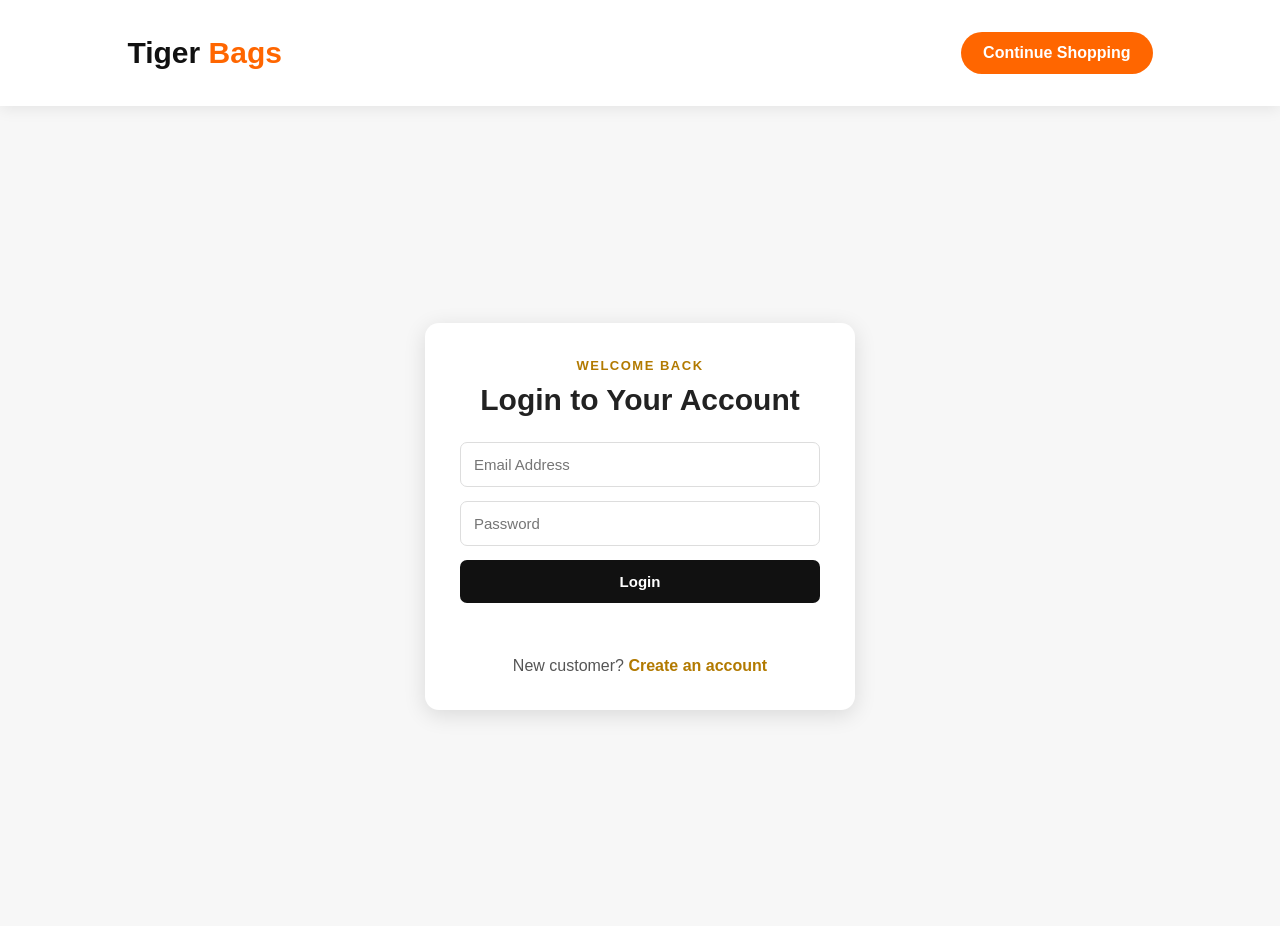
<file: profile.html>
<!DOCTYPE html>
<html lang="en">
<head>
    <meta charset="UTF-8">
    <meta name="viewport" content="width=device-width, initial-scale=1.0">
    <title>My Profile | Tiger Bags</title>
    <link rel="stylesheet" href="style.css">
</head>
<body>

<header>
    <nav class="navbar">
        <a href="index.html" class="logo">Tiger <span>Bags</span></a>

        <ul class="nav-links">
            <li><a href="index.html">Home</a></li>
            <li><a href="shop.html">Shop</a></li>
            <li><a href="cart.html">Cart</a></li>
        </ul>
    </nav>
</header>

<section class="profile-section">

    <div class="profile-card">

        <h1>My Profile</h1>

        <h2 id="profileName"></h2>

        <p><strong>Email:</strong> <span id="profileEmail"></span></p>

        <p><strong>Phone:</strong> <span id="profilePhone"></span></p>

        <button onclick="logoutUser()">Logout</button>

    </div>

</section>

<script src="script.js"></script>

</body>
</html>
</file>
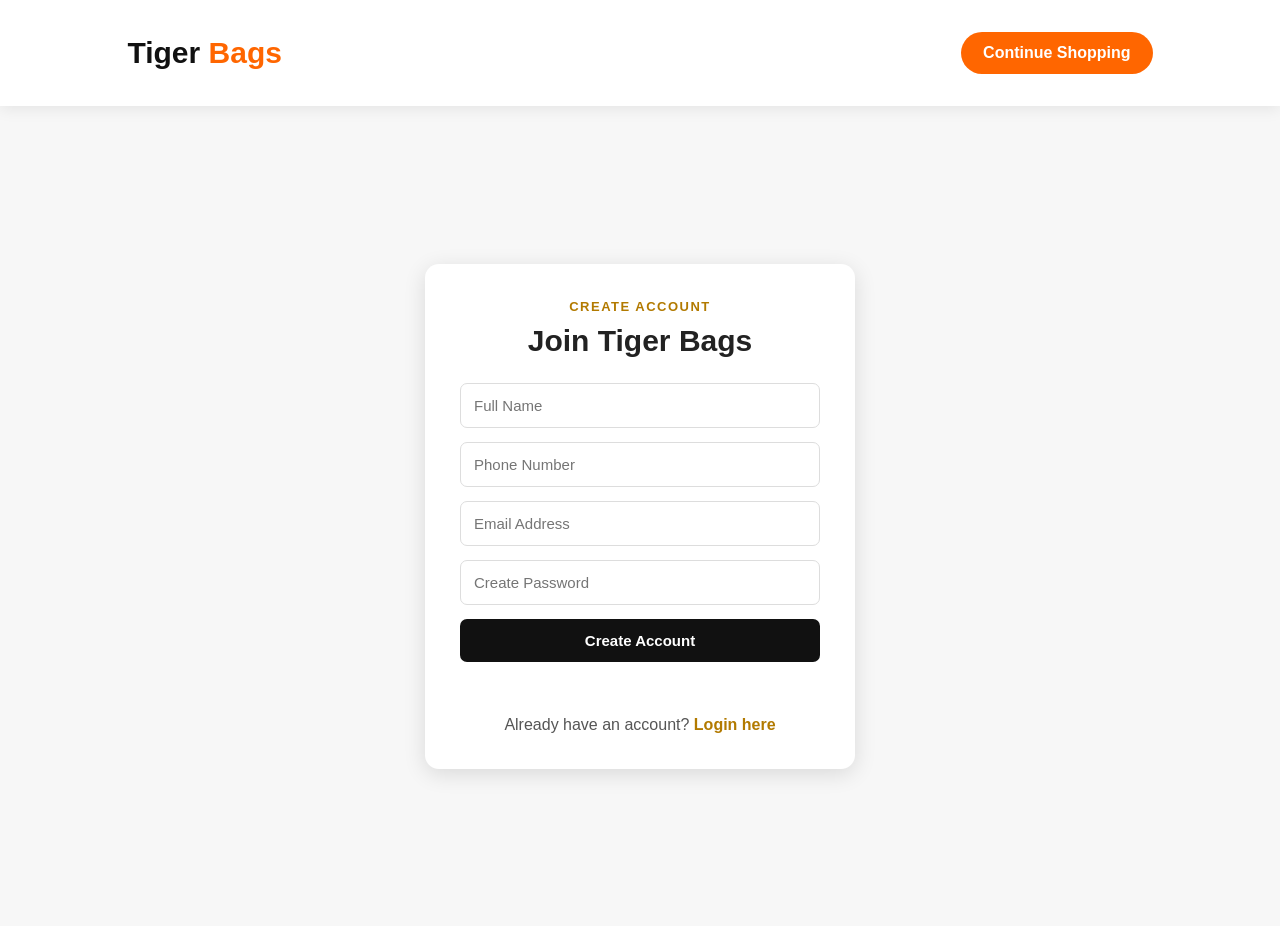
<file: register.html>
<!DOCTYPE html>
<html lang="en">
<head>
  <meta charset="UTF-8">
  <meta name="viewport" content="width=device-width, initial-scale=1.0">
  <title>Register | Tiger Bags</title>
  <link rel="stylesheet" href="style.css">
</head>
<body>

  <header>
    <nav class="navbar">
      <a href="index.html" class="logo">Tiger <span>Bags</span></a>
      <a href="shop.html" class="shop-btn">Continue Shopping</a>
    </nav>
  </header>

  <main class="auth-section">
    <div class="auth-box">
      <p class="auth-label">CREATE ACCOUNT</p>
      <h1>Join Tiger Bags</h1>

      <form id="registerForm">
        <input type="text" id="registerName" placeholder="Full Name" required>
        <input type="tel" id="registerPhone" placeholder="Phone Number" required>
        <input type="email" id="registerEmail" placeholder="Email Address" required>
        <input type="password" id="registerPassword" placeholder="Create Password" minlength="6" required>
        <button type="submit">Create Account</button>
      </form>

      <p id="registerMessage" class="auth-message"></p>

      <p class="auth-switch">
        Already have an account? <a href="login.html">Login here</a>
      </p>
    </div>
  </main>

  <script src="script.js"></script>
</body>
</html>
</file>
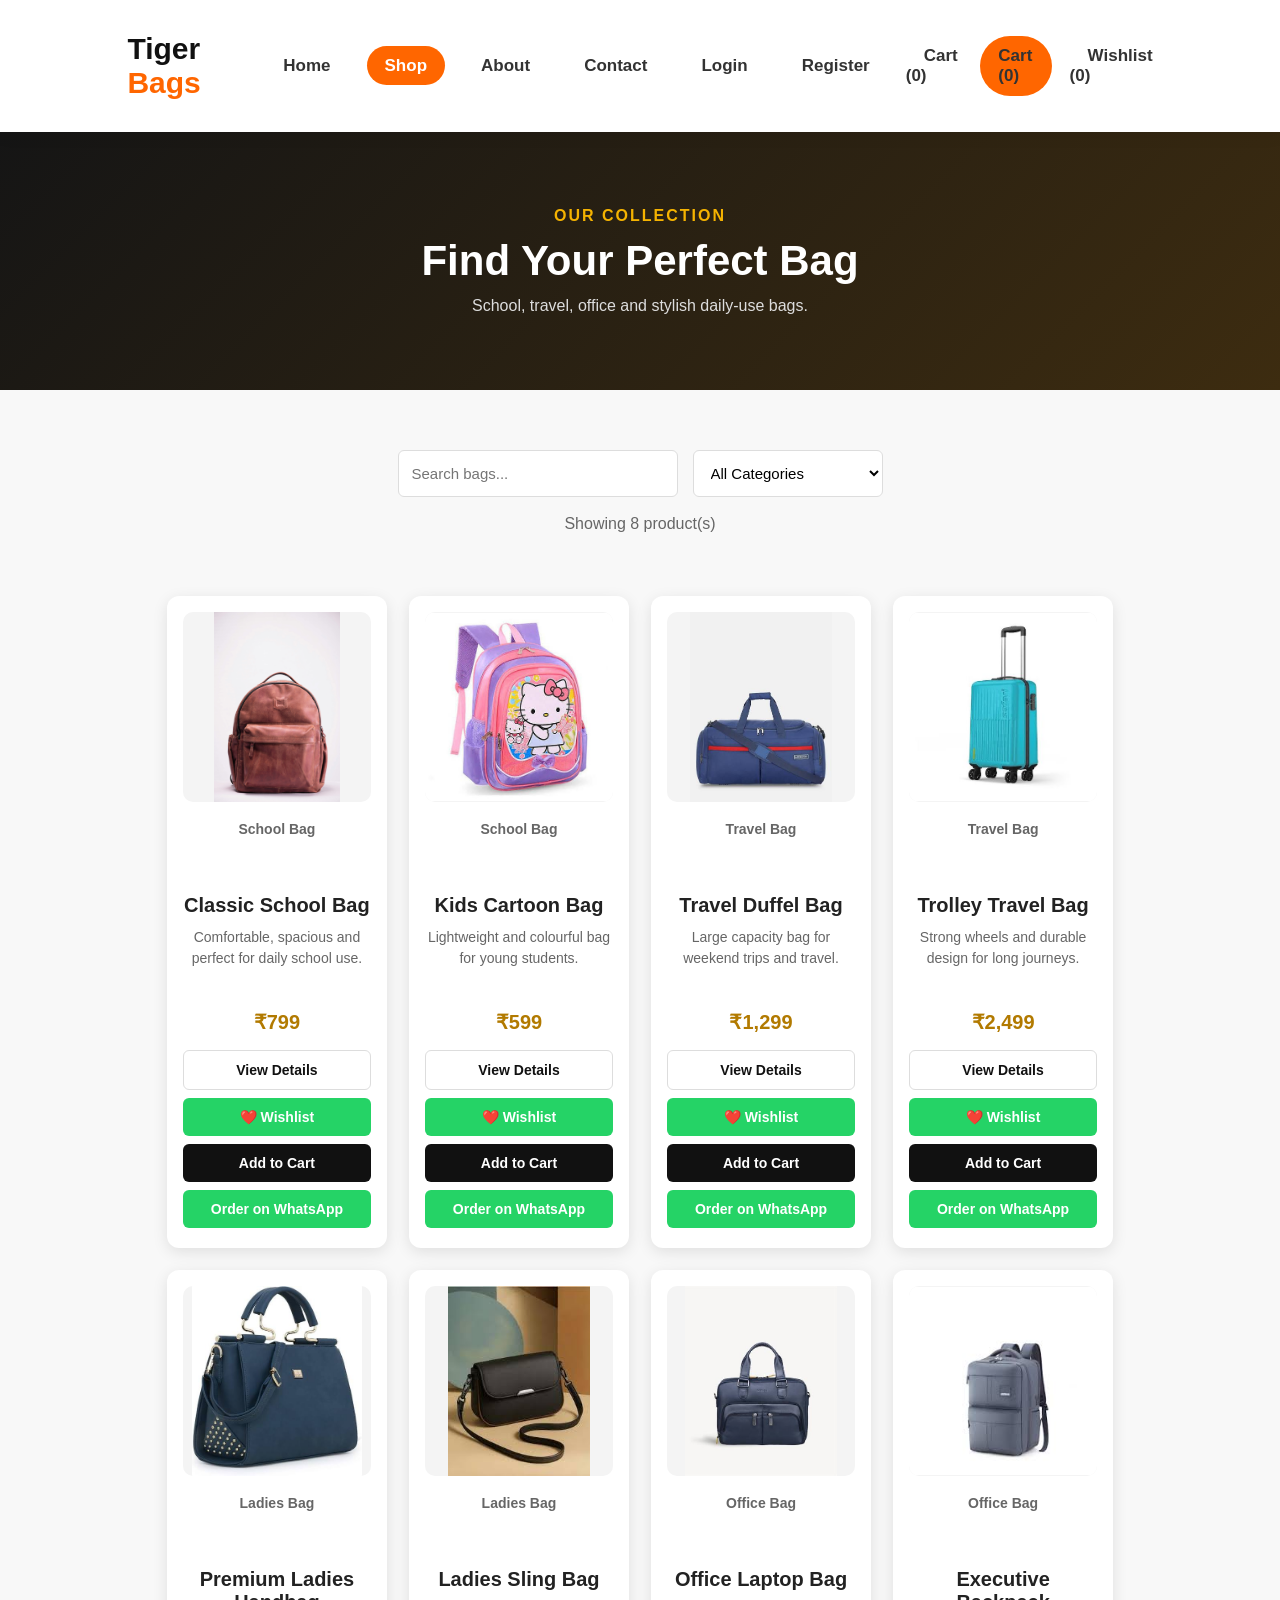
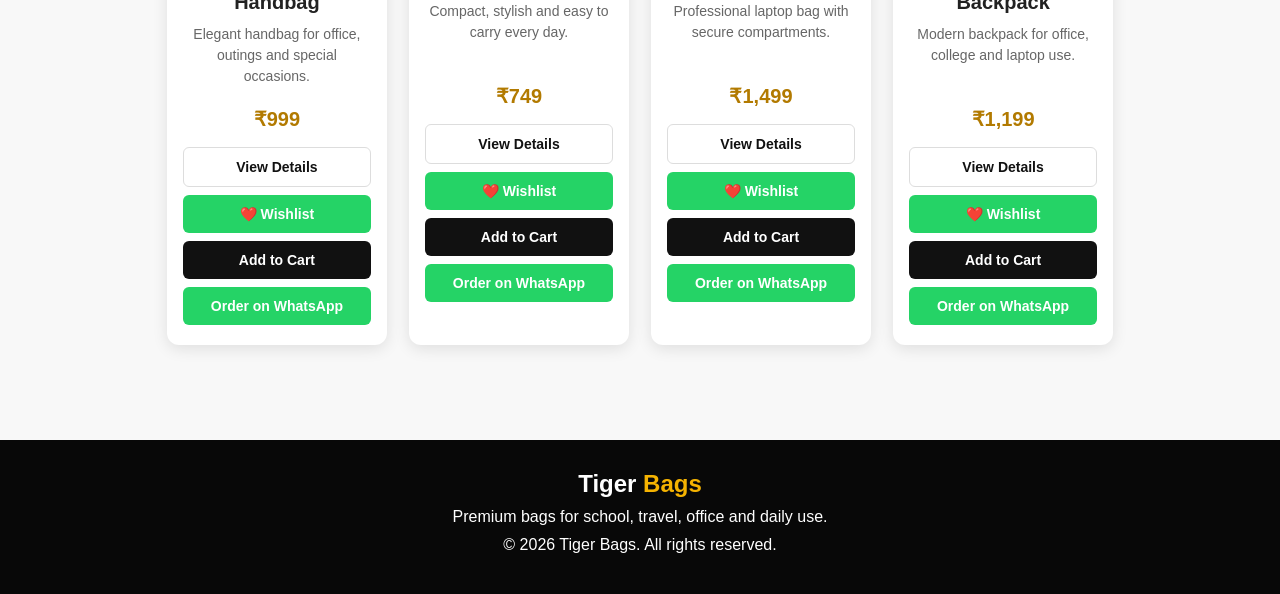
<file: shop.html>
<!DOCTYPE html>
<html lang="en">
<head>
  <meta charset="UTF-8" />
  <meta name="viewport" content="width=device-width, initial-scale=1.0" />
  <title>Shop | Tiger Bags</title>
  <link rel="stylesheet" href="style.css" />
</head>
<body>

  <header>
    <nav class="navbar">
      <a href="index.html" class="logo">Tiger <span>Bags</span></a>
<button class="menu-toggle" id="menuToggle">☰</button>
      <ul class="nav-links">
        <li><a href="index.html">Home</a></li>
        <li><a href="shop.html" class="active">Shop</a></li>
        <li><a href="about.html">About</a></li>
        <li><a href="contact.html">Contact</a></li>
              <li id="guestMenu">
    <a href="login.html">Login</a>
</li>

<li id="guestRegister">
    <a href="register.html">Register</a>
</li>

<li id="userMenu" style="display:none;">
   <a href="profile.html" id="userName"></a>
</li>

<li id="logoutMenu" style="display:none;">
    <a href="#" onclick="logoutUser()">Logout</a>
</li>
      <li><a href="cart.html">Cart (<span id="cartCount">0</span>)</a></li>

      <a href="cart.html" class="shop-btn">
  Cart (<span id="cartCountDesktop">0</span>)
</a>
<li>
<a href="wishlist.html">
Wishlist (<span id="wishlistCount">0</span>)
</a>
</li>
      </ul>

    </nav>
  </header>

  <main>
    <section class="shop-banner">
      <p>OUR COLLECTION</p>
      <h1>Find Your Perfect Bag</h1>
      <span>School, travel, office and stylish daily-use bags.</span>
    </section>

    <section class="shop-section">
      <div class="shop-tools">
        <input
  type="text"
  id="searchInput"
  placeholder="Search bags..."
/>

<select id="categoryFilter">
  <option value="all">All Categories</option>
  <option value="school">School Bags</option>
  <option value="travel">Travel Bags</option>
  <option value="ladies">Ladies Bags</option>
  <option value="office">Office Bags</option>
</select>
      </div>

      <p id="productCount" class="product-count">Showing all products</p>

   <div id="productsContainer" class="products-grid"></div>

      <p id="noProducts" class="no-products">No bags found. Try another search.</p>
    </section>
  </main>

  <footer>
    <h2>Tiger <span>Bags</span></h2>
    <p>Premium bags for school, travel, office and daily use.</p>
    <p>© 2026 Tiger Bags. All rights reserved.</p>
  </footer>

  <script src="script.js"></script>
</body>
</html>
</file>
<file: style.css>
* {
  margin: 0;
  padding: 0;
  box-sizing: border-box;
  font-family: Arial, sans-serif;
}

body {
  background: #f8f8f8;
  color: #222;
}

header {
  background: #111;
  padding: 16px 8%;
}

.navbar {
  display: flex;
  align-items: center;
  justify-content: space-between;
}

.logo {
  color: white;
  font-size: 26px;
  font-weight: bold;
  text-decoration: none;
}

.logo span,
footer span {
  color: #f5b301;
}

.nav-links {
  display: flex;
  list-style: none;
  gap: 25px;
}

.nav-links a {
  color: white;
  text-decoration: none;
}

.nav-links a:hover,
.nav-links .active {
  color: #f5b301;
}

.shop-btn,
.primary-btn {
  display: inline-block;
  background: #f5b301;
  color: #111;
  padding: 12px 20px;
  text-decoration: none;
  border-radius: 6px;
  font-weight: bold;
}

.hero {
  min-height: 520px;
  display: flex;
  align-items: center;
  padding: 70px 10%;
  background: linear-gradient(135deg, #151515, #3d2c10);
  color: white;
}

.hero-content {
  max-width: 600px;
}

.tagline {
  color: #f5b301;
  font-size: 14px;
  font-weight: bold;
  letter-spacing: 2px;
}

.hero h1 {
  font-size: 48px;
  margin: 18px 0;
}

.hero p {
  line-height: 1.7;
  margin-bottom: 25px;
}

.section {
  padding: 70px 8%;
}

.section-heading {
  text-align: center;
  margin-bottom: 35px;
}

.section-heading p {
  color: #b27a00;
  font-weight: bold;
}

.section-heading h2 {
  margin-top: 8px;
  font-size: 32px;
}

.category-grid,
.product-grid {
  display: grid;
  grid-template-columns: repeat(4, 1fr);
  gap: 20px;
}

.category-card,
.product-card {
  background: white;
  padding: 25px;
  border-radius: 10px;
  text-align: center;
  box-shadow: 0 3px 12px rgba(0, 0, 0, 0.08);
}

.category-icon,
.product-image {
  font-size: 55px;
  margin-bottom: 15px;
}

.category-card h3,
.product-card h3 {
  margin-bottom: 10px;
}

.product-grid {
  grid-template-columns: repeat(3, 1fr);
}

.price {
  color: #b27a00;
  font-size: 20px;
  font-weight: bold;
  margin: 12px 0;
}

.product-card button {
  border: none;
  background: #25d366;
  color: white;
  padding: 11px 15px;
  border-radius: 6px;
  cursor: pointer;
  font-weight: bold;
}

.offer {
  background: #111;
  color: white;
  text-align: center;
  padding: 65px 20px;
}

.offer h2 {
  margin-bottom: 12px;
  font-size: 32px;
}

.offer p {
  margin-bottom: 25px;
}

footer {
  background: #080808;
  color: white;
  text-align: center;
  padding: 30px 20px;
}

footer h2,
footer p {
  margin-bottom: 10px;
}

@media (max-width: 768px) {
  .navbar {
    flex-direction: column;
    gap: 16px;
  }

  .nav-links {
    gap: 14px;
  }

  .hero h1 {
    font-size: 34px;
  }

  .category-grid,
  .product-grid {
    grid-template-columns: 1fr;
  }
}

.shop-banner {
  background: linear-gradient(135deg, #151515, #3d2c10);
  color: white;
  text-align: center;
  padding: 75px 20px;
}

.shop-banner p {
  color: #f5b301;
  font-weight: bold;
  letter-spacing: 2px;
  margin-bottom: 12px;
}

.shop-banner h1 {
  font-size: 42px;
  margin-bottom: 12px;
}

.shop-banner span {
  color: #ddd;
}

.shop-section {
  padding: 60px 8%;
  min-height: 600px;
}

.shop-tools {
  display: flex;
  gap: 15px;
  justify-content: center;
  margin-bottom: 18px;
}

.shop-tools input,
.shop-tools select {
  width: 280px;
  padding: 13px;
  border: 1px solid #ddd;
  border-radius: 6px;
  font-size: 15px;
}

.shop-tools select {
  width: 190px;
  background: white;
}

.product-count {
  text-align: center;
  color: #666;
  margin-bottom: 28px;
}

.shop-product-grid {
  display: grid;
  grid-template-columns: repeat(4, 1fr);
  gap: 22px;
}

.shop-product-card {
  background: white;
  padding: 22px;
  border-radius: 10px;
  text-align: center;
  box-shadow: 0 3px 12px rgba(0, 0, 0, 0.08);
  transition: transform 0.2s;
}

.shop-product-card:hover {
  transform: translateY(-5px);
}

.product-category {
  display: inline-block;
  color: #b27a00;
  font-size: 13px;
  font-weight: bold;
  margin-bottom: 10px;
}

.shop-product-card h3 {
  margin-bottom: 10px;
}

.shop-product-card > p:not(.price) {
  color: #666;
  font-size: 14px;
  line-height: 1.5;
  min-height: 63px;
}

.shop-product-card button {
  border: none;
  background: #25d366;
  color: white;
  padding: 11px 14px;
  border-radius: 6px;
  cursor: pointer;
  font-weight: bold;
}

.no-products {
  display: none;
  text-align: center;
  color: #777;
  margin-top: 30px;
}

@media (max-width: 900px) {
  .shop-product-grid {
    grid-template-columns: repeat(2, 1fr);
  }
}

@media (max-width: 600px) {
  .shop-banner h1 {
    font-size: 32px;
  }

  .shop-tools {
    flex-direction: column;
    align-items: center;
  }

  .shop-tools input,
  .shop-tools select {
    width: 100%;
  }

  .shop-product-grid {
    grid-template-columns: 1fr;
  }
}

.about-banner {
  background: linear-gradient(135deg, #151515, #3d2c10);
  color: white;
  text-align: center;
  padding: 75px 20px;
}

.about-banner p {
  color: #f5b301;
  font-weight: bold;
  letter-spacing: 2px;
  margin-bottom: 12px;
}

.about-banner h1 {
  font-size: 42px;
  margin-bottom: 12px;
}

.about-banner span {
  color: #ddd;
}

.about-section {
  padding: 75px 8%;
  background: #fff;
}

.about-content {
  display: grid;
  grid-template-columns: 1.2fr 0.8fr;
  gap: 55px;
  align-items: center;
  max-width: 1100px;
  margin: auto;
}

.small-title {
  color: #b27a00;
  font-weight: bold;
  letter-spacing: 1px;
  margin-bottom: 12px;
}

.about-text h2 {
  font-size: 38px;
  margin-bottom: 20px;
}

.about-text p {
  color: #555;
  line-height: 1.8;
  margin-bottom: 16px;
}

.about-text .primary-btn {
  margin-top: 10px;
}

.about-visual {
  background: linear-gradient(135deg, #f5b301, #c88400);
  color: #111;
  padding: 55px 25px;
  text-align: center;
  border-radius: 14px;
}

.about-bag-icon {
  font-size: 90px;
  margin-bottom: 15px;
}

.about-visual h3 {
  font-size: 30px;
  margin-bottom: 8px;
}

.why-section {
  padding: 75px 8%;
  background: #f8f8f8;
}

.why-grid {
  display: grid;
  grid-template-columns: repeat(3, 1fr);
  gap: 24px;
  max-width: 1100px;
  margin: auto;
}

.why-card {
  background: white;
  padding: 30px 24px;
  text-align: center;
  border-radius: 10px;
  box-shadow: 0 3px 12px rgba(0, 0, 0, 0.08);
}

.why-icon {
  font-size: 40px;
  margin-bottom: 14px;
}

.why-card h3 {
  margin-bottom: 10px;
}

.why-card p {
  color: #666;
  line-height: 1.6;
}

@media (max-width: 768px) {
  .about-banner h1 {
    font-size: 32px;
  }

  .about-content {
    grid-template-columns: 1fr;
    gap: 30px;
  }

  .about-text h2 {
    font-size: 30px;
  }

  .why-grid {
    grid-template-columns: 1fr;
  }
}
.contact-banner {
  background: linear-gradient(135deg, #151515, #3d2c10);
  color: white;
  text-align: center;
  padding: 75px 20px;
}

.contact-banner p {
  color: #f5b301;
  font-weight: bold;
  letter-spacing: 2px;
  margin-bottom: 12px;
}

.contact-banner h1 {
  font-size: 42px;
  margin-bottom: 12px;
}

.contact-banner span {
  color: #ddd;
}

.contact-section {
  padding: 75px 8%;
  background: #fff;
}

.contact-container {
  display: grid;
  grid-template-columns: 1fr 1fr;
  gap: 55px;
  max-width: 1100px;
  margin: auto;
}

.contact-info h2,
.contact-form-box h2 {
  font-size: 32px;
  margin-bottom: 16px;
}

.contact-intro {
  color: #555;
  line-height: 1.7;
  margin-bottom: 25px;
}

.contact-item {
  display: flex;
  gap: 14px;
  align-items: center;
  margin-bottom: 18px;
}

.contact-icon {
  font-size: 28px;
  width: 45px;
}

.contact-item h3 {
  margin-bottom: 4px;
}

.contact-item p {
  color: #666;
}

.whatsapp-contact-btn {
  display: inline-block;
  background: #25d366;
  color: white;
  padding: 12px 18px;
  border-radius: 6px;
  text-decoration: none;
  font-weight: bold;
  margin-top: 10px;
}

.contact-form-box {
  background: #f8f8f8;
  padding: 32px;
  border-radius: 12px;
}

#contactForm {
  display: flex;
  flex-direction: column;
  gap: 14px;
}

#contactForm input,
#contactForm textarea {
  width: 100%;
  padding: 13px;
  border: 1px solid #ddd;
  border-radius: 6px;
  font-size: 15px;
}

#contactForm textarea {
  min-height: 130px;
  resize: vertical;
}

#contactForm button {
  border: none;
  background: #25d366;
  color: white;
  padding: 13px;
  border-radius: 6px;
  cursor: pointer;
  font-size: 15px;
  font-weight: bold;
}

.map-section {
  padding: 70px 8%;
  background: #f8f8f8;
}

.map-box {
  max-width: 700px;
  margin: auto;
  text-align: center;
  background: white;
  padding: 40px 20px;
  border-radius: 12px;
  box-shadow: 0 3px 12px rgba(0, 0, 0, 0.08);
}

.map-icon {
  font-size: 55px;
  margin-bottom: 10px;
}

.map-box h3 {
  font-size: 24px;
  margin-bottom: 8px;
}

.map-box p {
  color: #666;
  margin-bottom: 22px;
}

@media (max-width: 768px) {
  .contact-banner h1 {
    font-size: 32px;
  }

  .contact-container {
    grid-template-columns: 1fr;
    gap: 35px;
  }
}
.product-image {
  height: 190px;
  display: flex;
  align-items: center;
  justify-content: center;
  overflow: hidden;
  border-radius: 8px;
  background: #f4f4f4;
}

.product-image img {
  width: 100%;
  height: 100%;
  object-fit: contain;
  transition: transform 0.3s;
}

/*.shop-product-card:hover .product-image img {
  transform: scale(1.08);*/

.product-detail-section {
  padding: 60px 8%;
  min-height: 650px;
  background: #f8f8f8;
}

.back-link {
  display: inline-block;
  color: #b27a00;
  text-decoration: none;
  font-weight: bold;
  margin-bottom: 25px;
}

.product-detail-box {
  max-width: 1100px;
  margin: auto;
  display: grid;
  grid-template-columns: 1fr 1fr;
  gap: 55px;
  background: white;
  padding: 40px;
  border-radius: 14px;
  box-shadow: 0 3px 15px rgba(0, 0, 0, 0.08);
}

.product-detail-image {
  height: 360px;
  overflow: hidden;
  border-radius: 12px;
  background: #f4f4f4;
}

.product-detail-image img {
  width: 100%;
  height: 100%;
  object-fit: contain;
}

.product-detail-info {
  display: flex;
  flex-direction: column;
  justify-content: center;
}

.product-detail-info h1 {
  font-size: 38px;
  margin: 10px 0 16px;
}

.product-detail-info > p:not(.detail-price) {
  color: #666;
  line-height: 1.7;
  font-size: 16px;
}

.detail-price {
  color: #b27a00;
  font-size: 30px;
  font-weight: bold;
  margin: 22px 0;
}

.product-features {
  border-top: 1px solid #eee;
  padding-top: 20px;
  margin-bottom: 25px;
}

.product-features h3 {
  margin-bottom: 12px;
}

.product-features ul {
  padding-left: 20px;
  color: #555;
  line-height: 1.9;
}

.detail-order-btn {
  border: none;
  background: #25d366;
  color: white;
  padding: 14px 20px;
  border-radius: 6px;
  cursor: pointer;
  font-size: 16px;
  font-weight: bold;
  width: fit-content;
}

@media (max-width: 768px) {
  .product-detail-box {
    grid-template-columns: 1fr;
    padding: 25px;
    gap: 30px;
  }

  .product-detail-image {
    height: 300px;
  }

  .product-detail-info h1 {
    font-size: 30px;
  }
}
.view-details-btn {
  display: inline-block;
  margin-bottom: 10px;
  color: #111;
  text-decoration: none;
  font-weight: bold;
  border: 1px solid #ddd;
  padding: 10px 14px;
  border-radius: 6px;
}

.view-details-btn:hover {
  border-color: #f5b301;
  color: #b27a00;
}
.menu-toggle {
  display: none;
  border: none;
  background: transparent;
  color: white;
  font-size: 28px;
  cursor: pointer;
}

@media (max-width: 768px) {
  .navbar {
    position: relative;
  }

  .menu-toggle {
    display: block;
    margin-left: auto;
  }

  .nav-links {
    display: none;
    position: absolute;
    top: 65px;
    left: 0;
    width: 100%;
    background: #151515;
    flex-direction: column;
    padding: 15px 0;
    text-align: center;
    z-index: 1000;
  }

  .nav-links.show-menu {
    display: flex;
  }

  .nav-links li {
    margin: 10px 0;
  }

  .shop-btn {
    display: none;
  }
}
.cart-section {
  padding: 70px 8%;
  min-height: 600px;
  background: #f8f8f8;
}

.cart-items {
  max-width: 900px;
  margin: auto;
}

.cart-item {
  display: grid;
  grid-template-columns: 100px 1fr auto;
  align-items: center;
  gap: 20px;
  background: white;
  padding: 18px;
  margin-bottom: 16px;
  border-radius: 10px;
  box-shadow: 0 3px 12px rgba(0, 0, 0, 0.08);
}

.cart-item img {
  width: 90px;
  height: 90px;
  object-fit: contain;
  background: #f4f4f4;
  border-radius: 8px;
}

.cart-item h3 {
  margin-bottom: 8px;
}

.cart-item p {
  color: #b27a00;
  font-weight: bold;
}

.quantity-controls {
  display: flex;
  align-items: center;
  gap: 10px;
  margin-top: 12px;
}

.quantity-controls button {
  width: 30px;
  height: 30px;
  border: none;
  border-radius: 5px;
  cursor: pointer;
  font-size: 18px;
}

.remove-btn {
  border: none;
  background: #d9534f;
  color: white;
  padding: 10px 13px;
  border-radius: 6px;
  cursor: pointer;
}

.cart-summary {
  max-width: 900px;
  margin: 28px auto 0;
  background: #111;
  color: white;
  padding: 25px;
  border-radius: 10px;
  display: flex;
  align-items: center;
  justify-content: space-between;
}

.cart-summary button {
  border: none;
  background: #25d366;
  color: white;
  padding: 13px 18px;
  border-radius: 6px;
  font-weight: bold;
  cursor: pointer;
}

.empty-cart {
  max-width: 600px;
  margin: 30px auto;
  text-align: center;
  background: white;
  padding: 45px 20px;
  border-radius: 10px;
}

.empty-cart h2 {
  margin-bottom: 10px;
}

.empty-cart p {
  color: #666;
  margin-bottom: 22px;
}

@media (max-width: 650px) {
  .cart-item {
    grid-template-columns: 80px 1fr;
  }

  .remove-btn {
    grid-column: 1 / -1;
  }

  .cart-summary {
    flex-direction: column;
    gap: 18px;
    text-align: center;
  }
}
.add-cart-btn {
  border: none;
  background: #111;
  color: white;
  padding: 11px 14px;
  border-radius: 6px;
  cursor: pointer;
  font-weight: bold;
  margin-bottom: 10px;
}
.admin-section {
  min-height: 700px;
  padding: 70px 8%;
  background: #f8f8f8;
}

.admin-form {
  max-width: 700px;
  margin: 30px auto;
  display: grid;
  gap: 14px;
  background: white;
  padding: 28px;
  border-radius: 12px;
  box-shadow: 0 3px 14px rgba(0, 0, 0, 0.08);
}

.admin-form input,
.admin-form select,
.admin-form textarea {
  width: 100%;
  padding: 13px;
  border: 1px solid #ddd;
  border-radius: 6px;
  font-size: 15px;
}

.admin-form textarea {
  min-height: 100px;
  resize: vertical;
}

.admin-form button {
  border: none;
  background: #111;
  color: white;
  padding: 13px;
  border-radius: 6px;
  cursor: pointer;
  font-weight: bold;
}

.admin-form .cancel-btn {
  background: #777;
}

.admin-products {
  max-width: 900px;
  margin: 40px auto;
  display: grid;
  gap: 15px;
}

.admin-product {
  display: grid;
  grid-template-columns: 90px 1fr auto;
  align-items: center;
  gap: 18px;
  background: white;
  padding: 15px;
  border-radius: 10px;
  box-shadow: 0 3px 12px rgba(0, 0, 0, 0.07);
}

.admin-product img {
  width: 80px;
  height: 80px;
  object-fit: contain;
  background: #f4f4f4;
  border-radius: 8px;
}

.admin-product h3 {
  margin-bottom: 6px;
}

.admin-product p {
  margin: 3px 0;
  color: #555;
}

.admin-actions {
  display: flex;
  gap: 8px;
}

.admin-actions button {
  border: none;
  padding: 9px 12px;
  border-radius: 5px;
  cursor: pointer;
  font-weight: bold;
}

.edit-product-btn {
  background: #f5b400;
}

.delete-product-btn {
  background: #d9534f;
  color: white;
}

@media (max-width: 650px) {
  .admin-product {
    grid-template-columns: 70px 1fr;
  }

  .admin-actions {
    grid-column: 1 / -1;
  }
}
/* Dynamic Shop Products Fix */

.products-grid {
  display: grid;
  grid-template-columns: repeat(4, minmax(0, 1fr));
  gap: 22px;
  padding: 35px 6%;
  max-width: 1400px;
  margin: auto;
}

.shop-product-card {
  background: #ffffff;
  border-radius: 12px;
  padding: 16px;
  text-align: center;
  box-shadow: 0 4px 15px rgba(0, 0, 0, 0.10);
  display: flex;
  flex-direction: column;
  align-items: center;
  min-height: 430px;
}

.shop-product-card .product-image {
  width: 100%;
  height: 190px;
  background: #f4f4f4;
  border-radius: 10px;
  display: flex;
  align-items: center;
  justify-content: center;
  overflow: hidden;
  margin-bottom: 14px;
}

.shop-product-card .product-image img {
  width: 100%;
  height: 100%;
  object-fit: contain;
  display: block;
}

.shop-product-card .product-category {
  color: #b27a00;
  font-size: 14px;
  margin: 3px 0 8px;
}

.shop-product-card h3 {
  font-size: 20px;
  margin: 4px 0 10px;
}

.shop-product-card .product-description {
  color: #555;
  font-size: 14px;
  line-height: 1.5;
  margin: 0 0 12px;
  min-height: 42px;
}

.shop-product-card .price {
  color: #b27a00;
  font-size: 20px;
  font-weight: bold;
  margin: 8px 0 12px;
}

.shop-product-card .view-details-btn,
.shop-product-card .add-cart-btn,
.shop-product-card button {
  width: 100%;
  max-width: 210px;
  margin: 4px 0;
  padding: 11px 10px;
  border-radius: 6px;
  font-size: 14px;
  font-weight: bold;
  cursor: pointer;
}

.shop-product-card .view-details-btn {
  border: 1px solid #ddd;
  color: #111;
  background: white;
  text-decoration: none;
}

.shop-product-card .add-cart-btn {
  border: none;
  background: #111;
  color: white;
}

.shop-product-card button {
  border: none;
  background: #25d366;
  color: white;
}

@media (max-width: 1000px) {
  .products-grid {
    grid-template-columns: repeat(2, minmax(0, 1fr));
  }
}

@media (max-width: 600px) {
  .products-grid {
    grid-template-columns: 1fr;
    padding: 25px 5%;
  }

  .shop-product-card {
    min-height: auto;
  }
}
.auth-section {
  min-height: calc(100vh - 80px);
  display: flex;
  align-items: center;
  justify-content: center;
  padding: 50px 20px;
  background: #f7f7f7;
}

.auth-box {
  width: 100%;
  max-width: 430px;
  padding: 35px;
  background: #fff;
  border-radius: 14px;
  box-shadow: 0 5px 22px rgba(0, 0, 0, 0.12);
  text-align: center;
}

.auth-label {
  color: #b27a00;
  font-size: 13px;
  font-weight: bold;
  letter-spacing: 1.5px;
}

.auth-box h1 {
  margin: 10px 0 25px;
  font-size: 30px;
}

.auth-box form {
  display: grid;
  gap: 14px;
}

.auth-box input {
  width: 100%;
  box-sizing: border-box;
  padding: 13px;
  border: 1px solid #ddd;
  border-radius: 7px;
  font-size: 15px;
}

.auth-box button {
  padding: 13px;
  border: none;
  border-radius: 7px;
  background: #111;
  color: white;
  font-size: 15px;
  font-weight: bold;
  cursor: pointer;
}

.auth-box button:hover {
  background: #b27a00;
}

.auth-message {
  min-height: 20px;
  margin: 14px 0 0;
  color: #d9534f;
}

.auth-switch {
  margin-top: 20px;
  color: #555;
}

.auth-switch a {
  color: #b27a00;
  font-weight: bold;
  text-decoration: none;
}
.profile-section{
    min-height:80vh;
    display:flex;
    justify-content:center;
    align-items:center;
    background:#f5f5f5;
}

.profile-card{
    width:400px;
    background:#fff;
    padding:35px;
    border-radius:12px;
    box-shadow:0 5px 20px rgba(0,0,0,.15);
    text-align:center;
}

.profile-card h1{
    margin-bottom:20px;
}

.profile-card p{
    margin:15px 0;
    font-size:18px;
}

.profile-card button{
    margin-top:20px;
    width:100%;
    padding:12px;
    background:#111;
    color:#fff;
    border:none;
    border-radius:6px;
    cursor:pointer;
}
.wishlist-btn{

width:100%;

padding:10px;

background:#ff3366;

color:white;

border:none;

border-radius:6px;

cursor:pointer;

margin-top:8px;

font-weight:bold;

}

.wishlist-btn:hover{

background:#e6004c;

}
/* Toast Notification */

.toast {
    position: fixed;
    top: 20px;
    right: 20px;
    background: #222;
    color: #fff;
    padding: 14px 20px;
    border-radius: 8px;
    font-size: 15px;
    font-weight: 500;
    box-shadow: 0 5px 15px rgba(0,0,0,.2);
    opacity: 0;
    transform: translateY(-20px);
    transition: .3s;
    z-index: 9999;
}

.toast.show {
    opacity: 1;
    transform: translateY(0);
}

.toast.success {
    background: #28a745;
}

.toast.error {
    background: #dc3545;
}

.toast.info {
    background: #007bff;
}
.checkout-section{

max-width:700px;

margin:60px auto;

padding:30px;

background:white;

border-radius:12px;

box-shadow:0 5px 20px rgba(0,0,0,.15);

}

.checkout-section h1{

text-align:center;

margin-bottom:30px;

}

.checkout-section form{

display:grid;

gap:15px;

}

.checkout-section input,
.checkout-section textarea{

padding:14px;

font-size:16px;

border:1px solid #ccc;

border-radius:6px;

}

.checkout-section textarea{

height:120px;

resize:none;

}

.checkout-section button{

padding:14px;

background:#111;

color:white;

border:none;

border-radius:6px;

cursor:pointer;

font-size:16px;

}
.payment-section{

max-width:600px;

margin:60px auto;

background:white;

padding:30px;

border-radius:12px;

box-shadow:0 5px 20px rgba(0,0,0,.15);

}

.payment-section h1{

text-align:center;

margin-bottom:25px;

}

.payment-section form{

display:grid;

gap:20px;

}

.payment-section label{

font-size:18px;

padding:10px;

border:1px solid #ddd;

border-radius:6px;

cursor:pointer;

}

.payment-section button{

padding:14px;

background:#111;

color:white;

border:none;

border-radius:6px;

font-size:16px;

cursor:pointer;

}
.success-section{

height:80vh;

display:flex;

flex-direction:column;

justify-content:center;

align-items:center;

}

.success-section h1{

font-size:40px;

color:green;

}

.success-section p{

margin:20px;

font-size:20px;

}

.success-section a{

padding:15px 30px;

background:#111;

color:white;

text-decoration:none;

border-radius:6px;

}
.orders-section{
    max-width:1000px;
    margin:50px auto;
    padding:20px;
}

.order-card{
    background:#fff;
    padding:20px;
    margin-bottom:20px;
    border-radius:10px;
    box-shadow:0 5px 15px rgba(0,0,0,.1);
}

.order-card h3{
    margin-bottom:10px;
}

.order-card p{
    margin:6px 0;
}

.order-status{
    color:green;
    font-weight:bold;
}
/* Navbar */

header{
    position: sticky;
    top: 0;
    z-index: 1000;
    background: rgba(255,255,255,0.95);
    backdrop-filter: blur(12px);
    box-shadow: 0 3px 15px rgba(0,0,0,.08);
}

.navbar{
    max-width:1200px;
    margin:auto;
    display:flex;
    justify-content:space-between;
    align-items:center;
    padding:16px 25px;
}

.logo{
    font-size:30px;
    font-weight:bold;
    color:#111;
    text-decoration:none;
}

.logo span{
    color:#ff6600;
}

.nav-links{
    display:flex;
    align-items:center;
    gap:18px;
    list-style:none;
}

.nav-links li{
    list-style:none;
}

.nav-links a{
    color:#333;
    text-decoration:none;
    font-size:17px;
    font-weight:600;
    padding:10px 18px;
    border-radius:30px;
    transition:.3s;
}

.nav-links a:hover,
.nav-links a.active{
    background:#ff6600;
    color:#fff;
    transform:translateY(-2px);
}

.shop-btn{
    background:#ff6600;
    color:#fff;
    padding:12px 22px;
    border-radius:30px;
    text-decoration:none;
    font-weight:bold;
    transition:.3s;
}

.shop-btn:hover{
    background:#111;
    transform:scale(1.05);
}
.menu-toggle{
    display:none;
    font-size:28px;
    background:none;
    border:none;
    cursor:pointer;
}
@media(max-width:768px){

.menu-toggle{
display:block;
}

.nav-links{

display:none;

position:absolute;

top:75px;

left:0;

width:100%;

background:white;

flex-direction:column;

padding:20px 0;

box-shadow:0 5px 15px rgba(0,0,0,.1);

}

.nav-links.show{
display:flex;
}

.shop-btn{
display:none;
}

}
@media (max-width:768px){

.menu-toggle{
    display:block;
}

.navbar{
    position:relative;
    flex-wrap:wrap;
}

.nav-links{
    display:none;
    flex-direction:column;
    width:100%;
    background:#fff;
    position:absolute;
    top:70px;
    left:0;
    padding:15px 0;
    box-shadow:0 5px 15px rgba(0,0,0,.15);
}

.nav-links.show-menu{
    display:flex;
}

.nav-links li{
    text-align:center;
    margin:10px 0;
}

.shop-btn{
    display:none;
}

}
</file>
